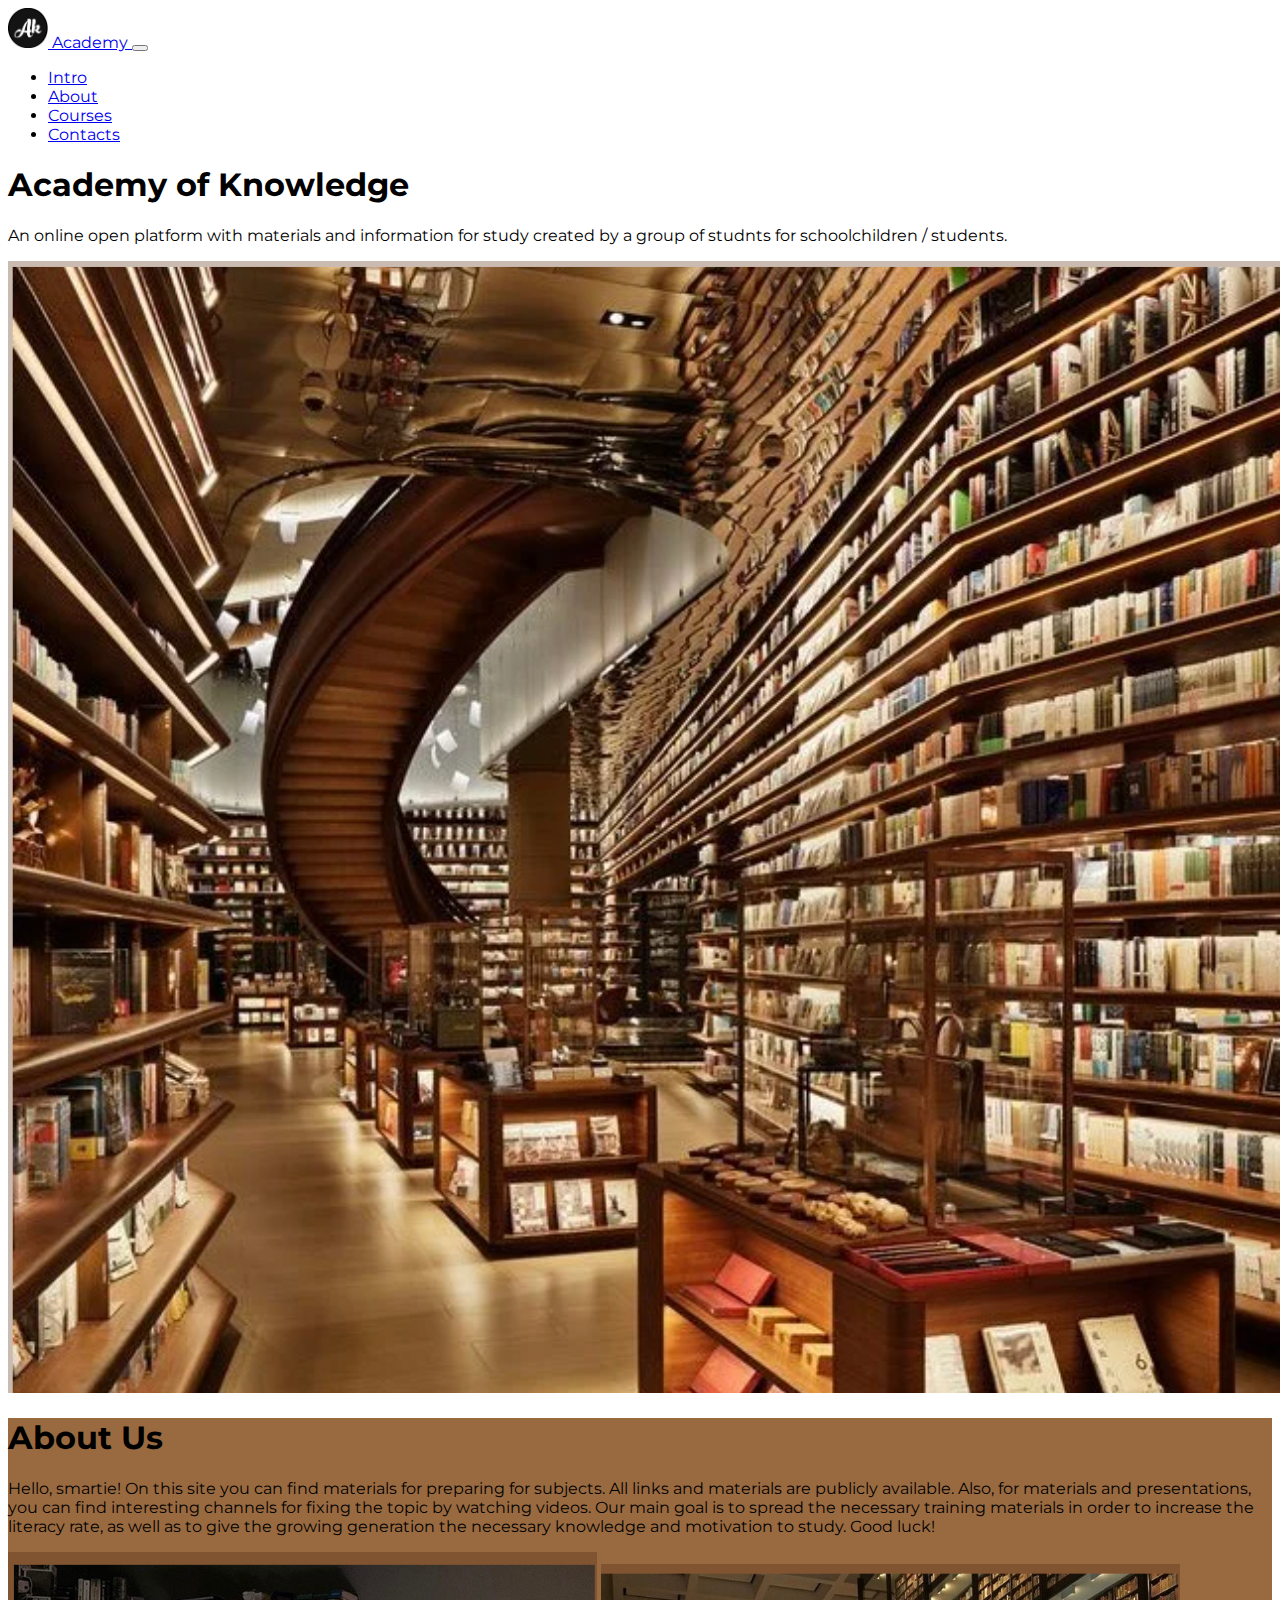
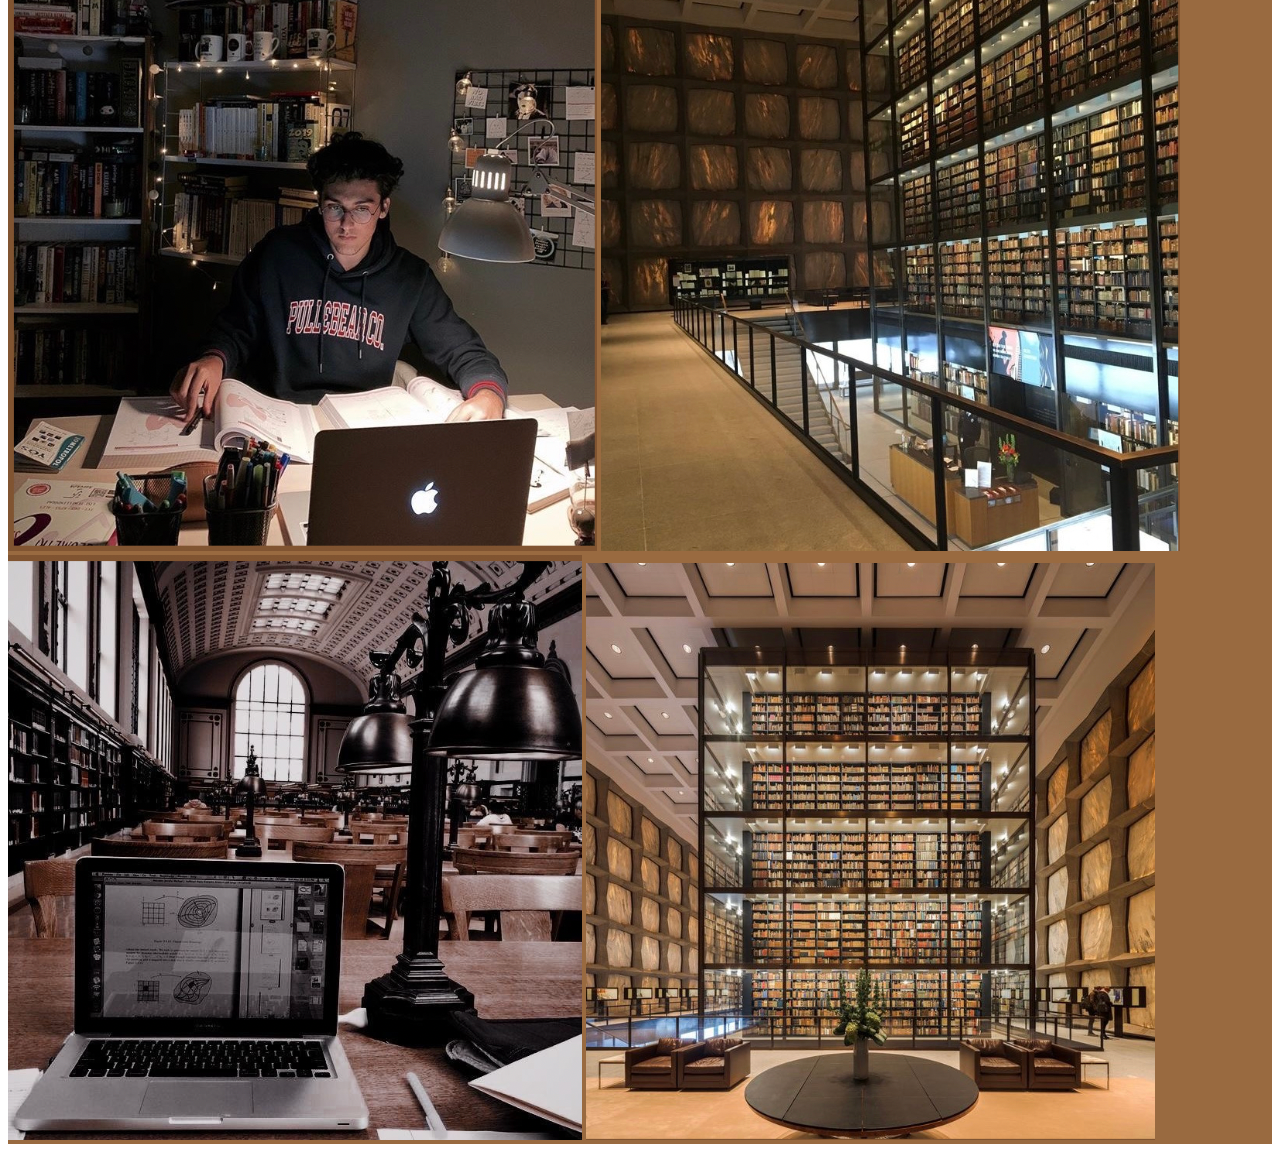
<file: index.html>
<!DOCTYPE html>
<html lang="en">
<head>
    <meta charset="UTF-8">
    <meta http-equiv="X-UA-Compatible" content="IE=edge">
    <meta name="viewport" content="width=device-width, initial-scale=1.0">
    <link rel="icon" type="image/x-icon" href="images/favicon.ico">
    <link rel="preconnect" href="https://fonts.googleapis.com"> 
    <link rel="preconnect" href="https://fonts.gstatic.com" crossorigin> 
    <link href="https://fonts.googleapis.com/css2?family=Montserrat:wght@500&display=swap" rel="stylesheet">
    <link rel="stylesheet" href="https://cdn.jsdelivr.net/npm/bootstrap@4.6.1/dist/css/bootstrap.min.css" integrity="sha384-zCbKRCUGaJDkqS1kPbPd7TveP5iyJE0EjAuZQTgFLD2ylzuqKfdKlfG/eSrtxUkn" crossorigin="anonymous">
    <link rel="stylesheet" href="css/style.css">
    <title>Academy</title>
</head>
<body>

    <div class="shadow-sm sticky-top bg-light">
    <nav class="navbar container-lg px-4 navbar-expand-sm navbar-light">
        <a class="navbar-brand font-weight-bolder" href="index.html">
            <img src="img/logo.png" width="40" height="40" alt="">
            Academy
        </a>
        <button class="navbar-toggler" type="button" data-toggle="collapse" data-target="#navbarSupportedContent" aria-controls="navbarSupportedContent" aria-expanded="false" aria-label="Toggle navigation">
            <span class="navbar-toggler-icon"></span>
        </button>
        
        <div class="collapse navbar-collapse justify-content-end" id="navbarSupportedContent">
            <ul class="navbar-nav">
                <li class="nav-item mx-3">
                    <a class="nav-link" href="#intro">Intro</a>
                </li>
                <li class="nav-item mx-3">
                    <a class="nav-link" href="#about">About</a>
                </li>
                <li class="nav-item mx-3">
                    <a class="nav-link" href="Courses.html">Courses</a>
                </li>
                <li class="nav-item mx-3">
                    <a class="nav-link" href="contacts.html">Contacts</a>
                </li>
            </ul>
        </div>
    </nav> 
    </div>
    
    <div class="container-lg">
        
        <div class="row py-2 px-3" id="intro">
            <div class="my-auto p-4 col-lg-6 col-md-6 col-sm-12">
                <h1 class="display-6 font-weight-bolder text-uppercase">
                    Academy of Knowledge
                </h1>
                <p class="py-6 lead">
                    An online open platform with materials and information 
                    for study created by a group of 
                    studnts for schoolchildren / students.
                </p>
            </div>
            <div class="p-4 my-auto col-lg-6 col-md-6 col-sm-12">
                <img class="img-fluid" src="img/img1.png" alt="img1">
            </div>
        </div>

        <div class="row py-2 px-3 text-white bg-brown" id="about">
            <div class="my-auto p-4 col-lg-6 col-md-6 col-sm-12">
                <h1 class="display-6 font-weight-bolder text-uppercase">
                    About Us
                </h1>
                <p class="py-6 lead">
                    Hello, smartie! On this site you can find materials for preparing for subjects. All links and materials are publicly available. Also, for materials and presentations, you can find interesting channels for fixing the topic by watching videos. Our main goal is to spread the necessary training materials in order to increase the literacy rate, as well as to give the growing generation the necessary knowledge and motivation to study. Good luck!
                </p>
            </div>
            <div class="d-flex flex-wrap p-4 my-auto col-lg-6 col-md-6 col-sm-12">
                <img class="img-fluid col-6 my-3" src="img/img2.png" alt="img2">
                <img class="img-fluid col-6 my-3" src="img/img3.png" alt="img3">
                <img class="img-fluid col-6 my-3" src="img/img4.png" alt="img4">
                <img class="img-fluid col-6 my-3" src="img/img5.png" alt="img5">
            </div>
        </div>

    </div>

    <script src="https://cdn.jsdelivr.net/npm/jquery@3.5.1/dist/jquery.slim.min.js" integrity="sha384-DfXdz2htPH0lsSSs5nCTpuj/zy4C+OGpamoFVy38MVBnE+IbbVYUew+OrCXaRkfj" crossorigin="anonymous"></script>
    <script src="https://cdn.jsdelivr.net/npm/bootstrap@4.6.1/dist/js/bootstrap.bundle.min.js" integrity="sha384-fQybjgWLrvvRgtW6bFlB7jaZrFsaBXjsOMm/tB9LTS58ONXgqbR9W8oWht/amnpF" crossorigin="anonymous"></script>
    <script src="https://ajax.googleapis.com/ajax/libs/jquery/3.5.1/jquery.min.js"></script>
</body>
</html>
</file>
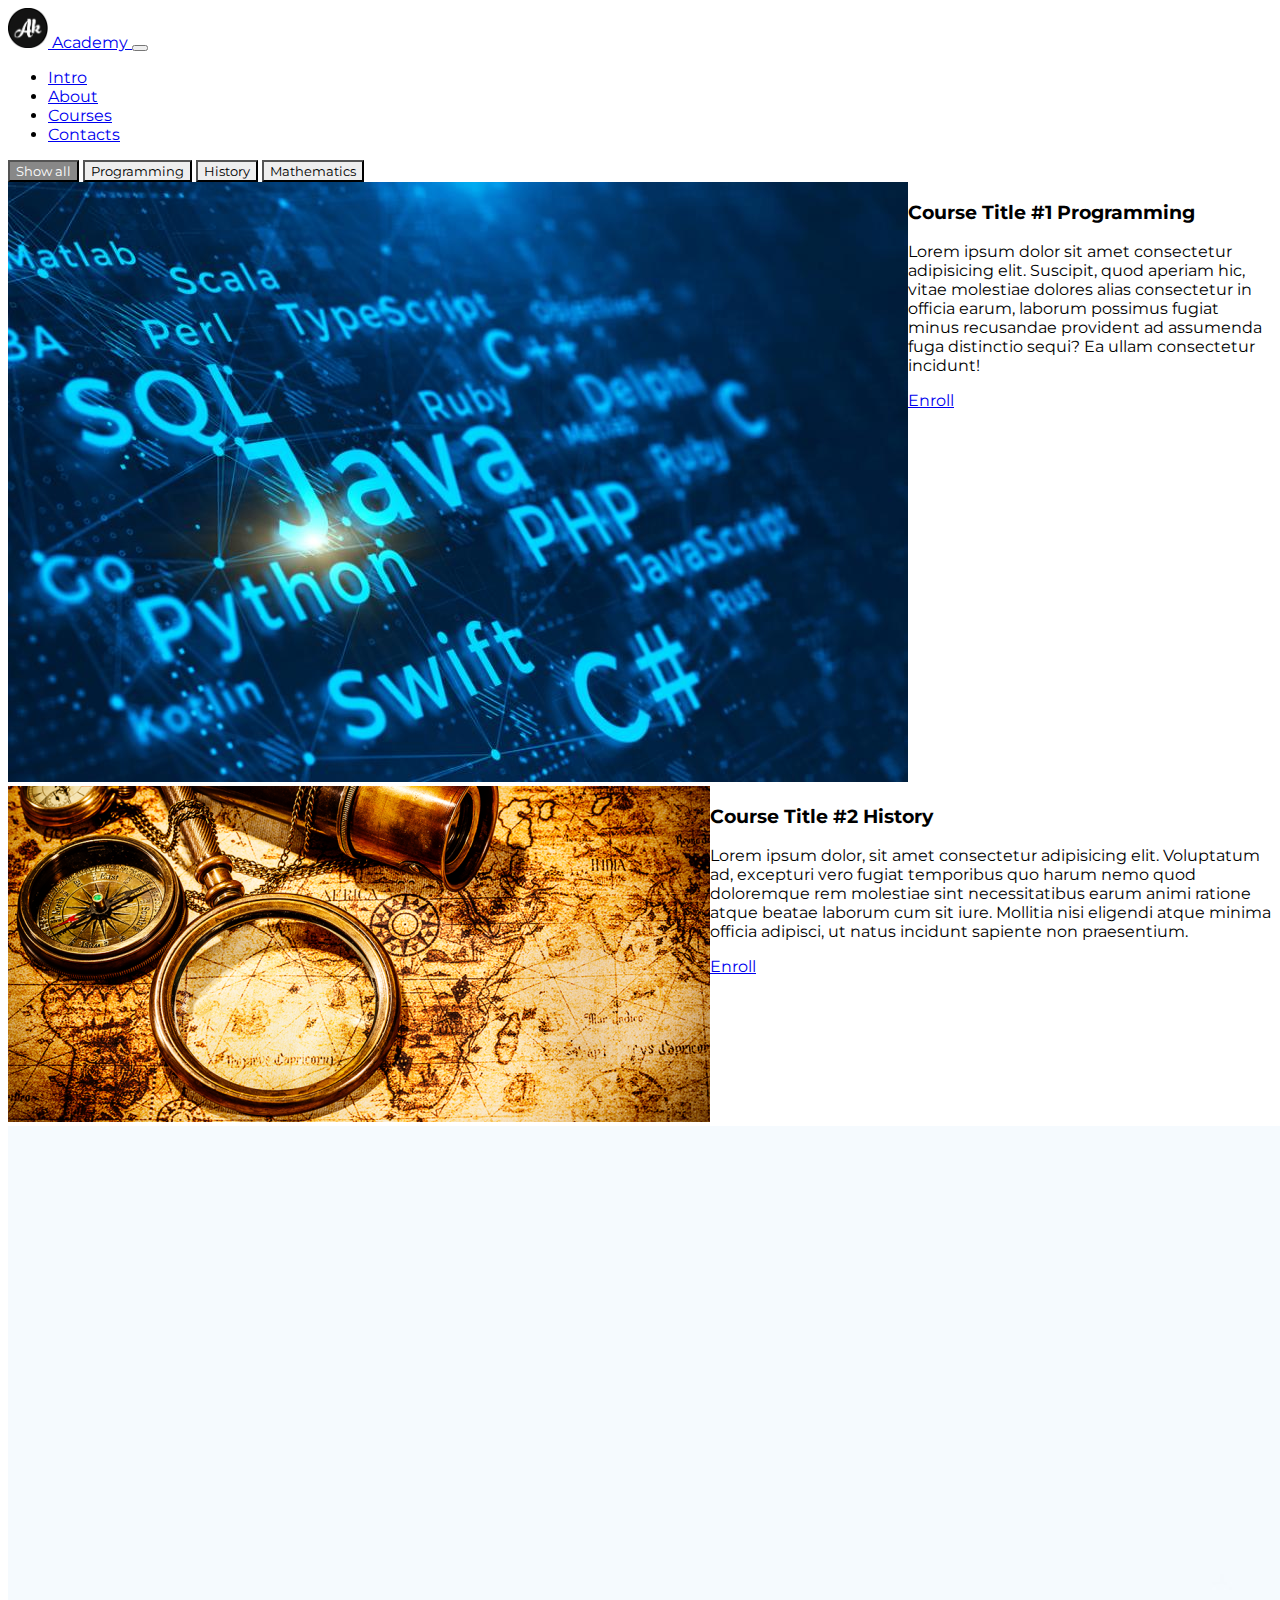
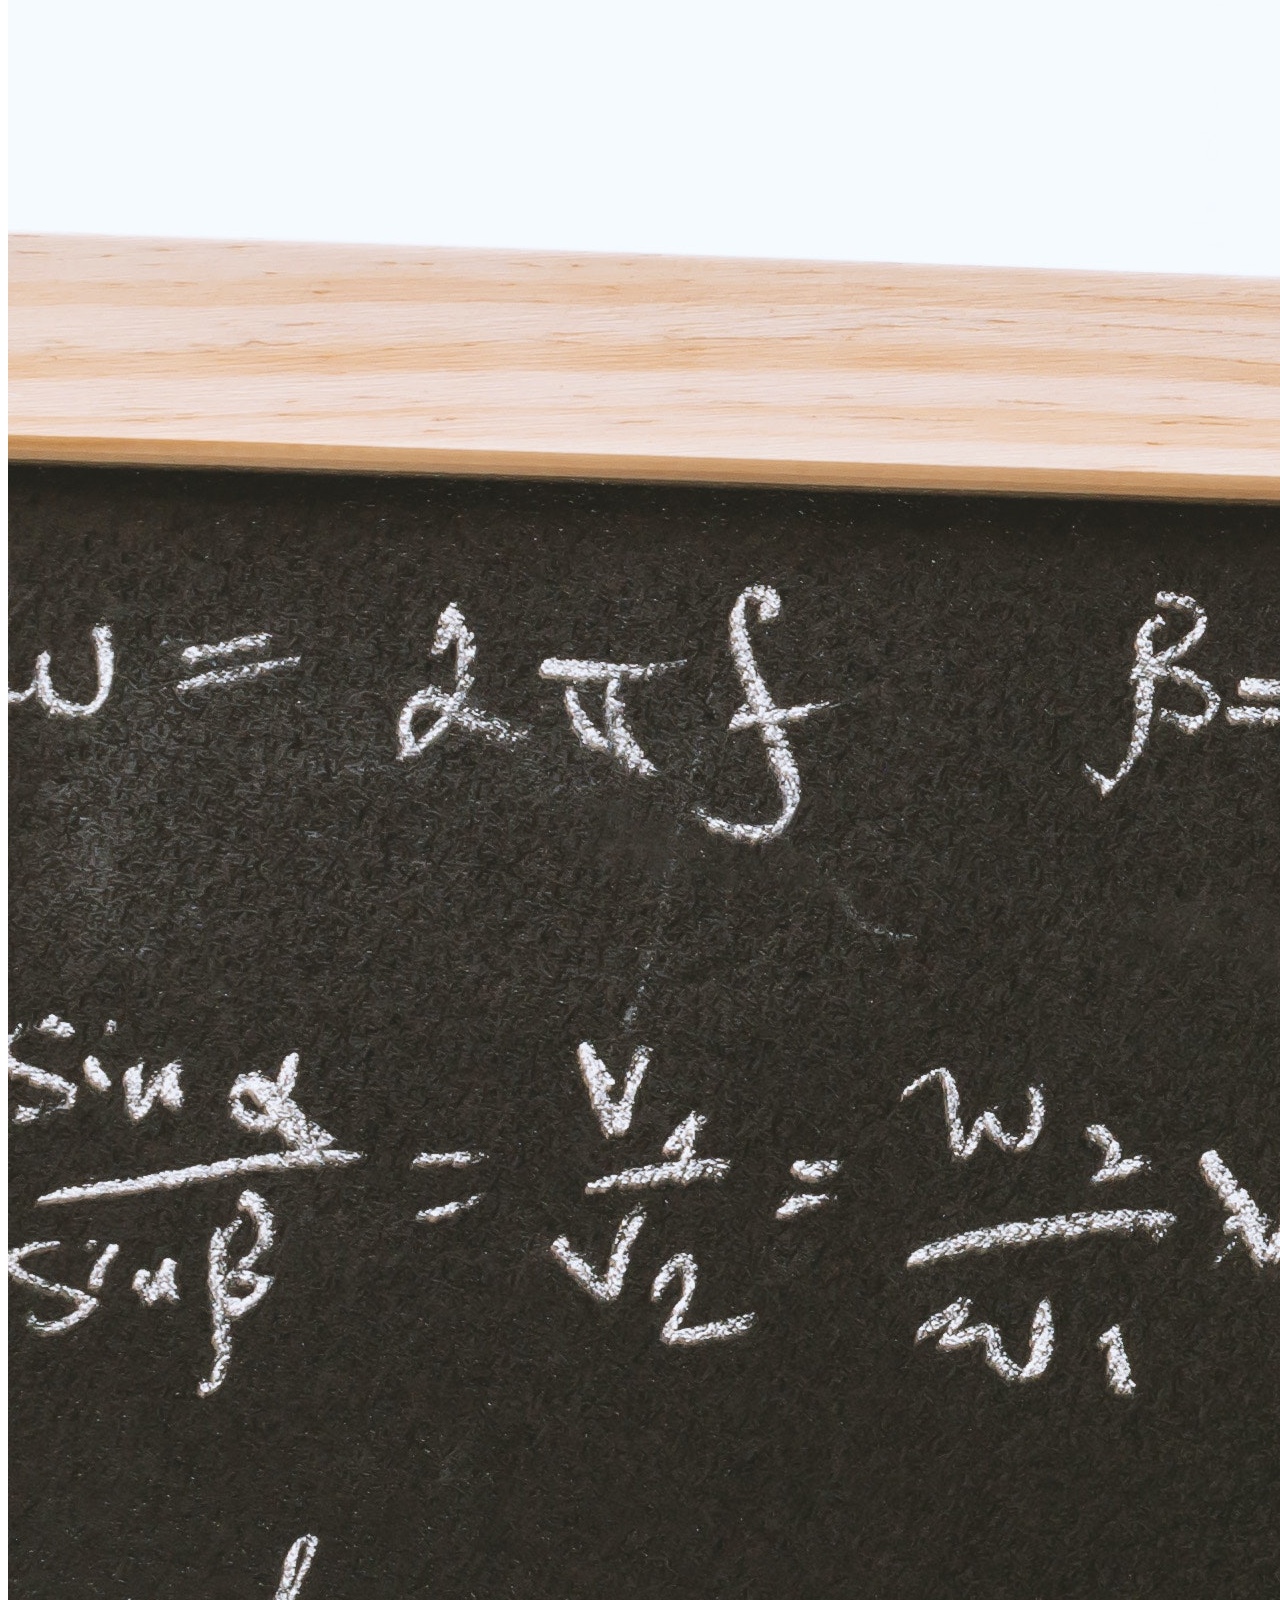
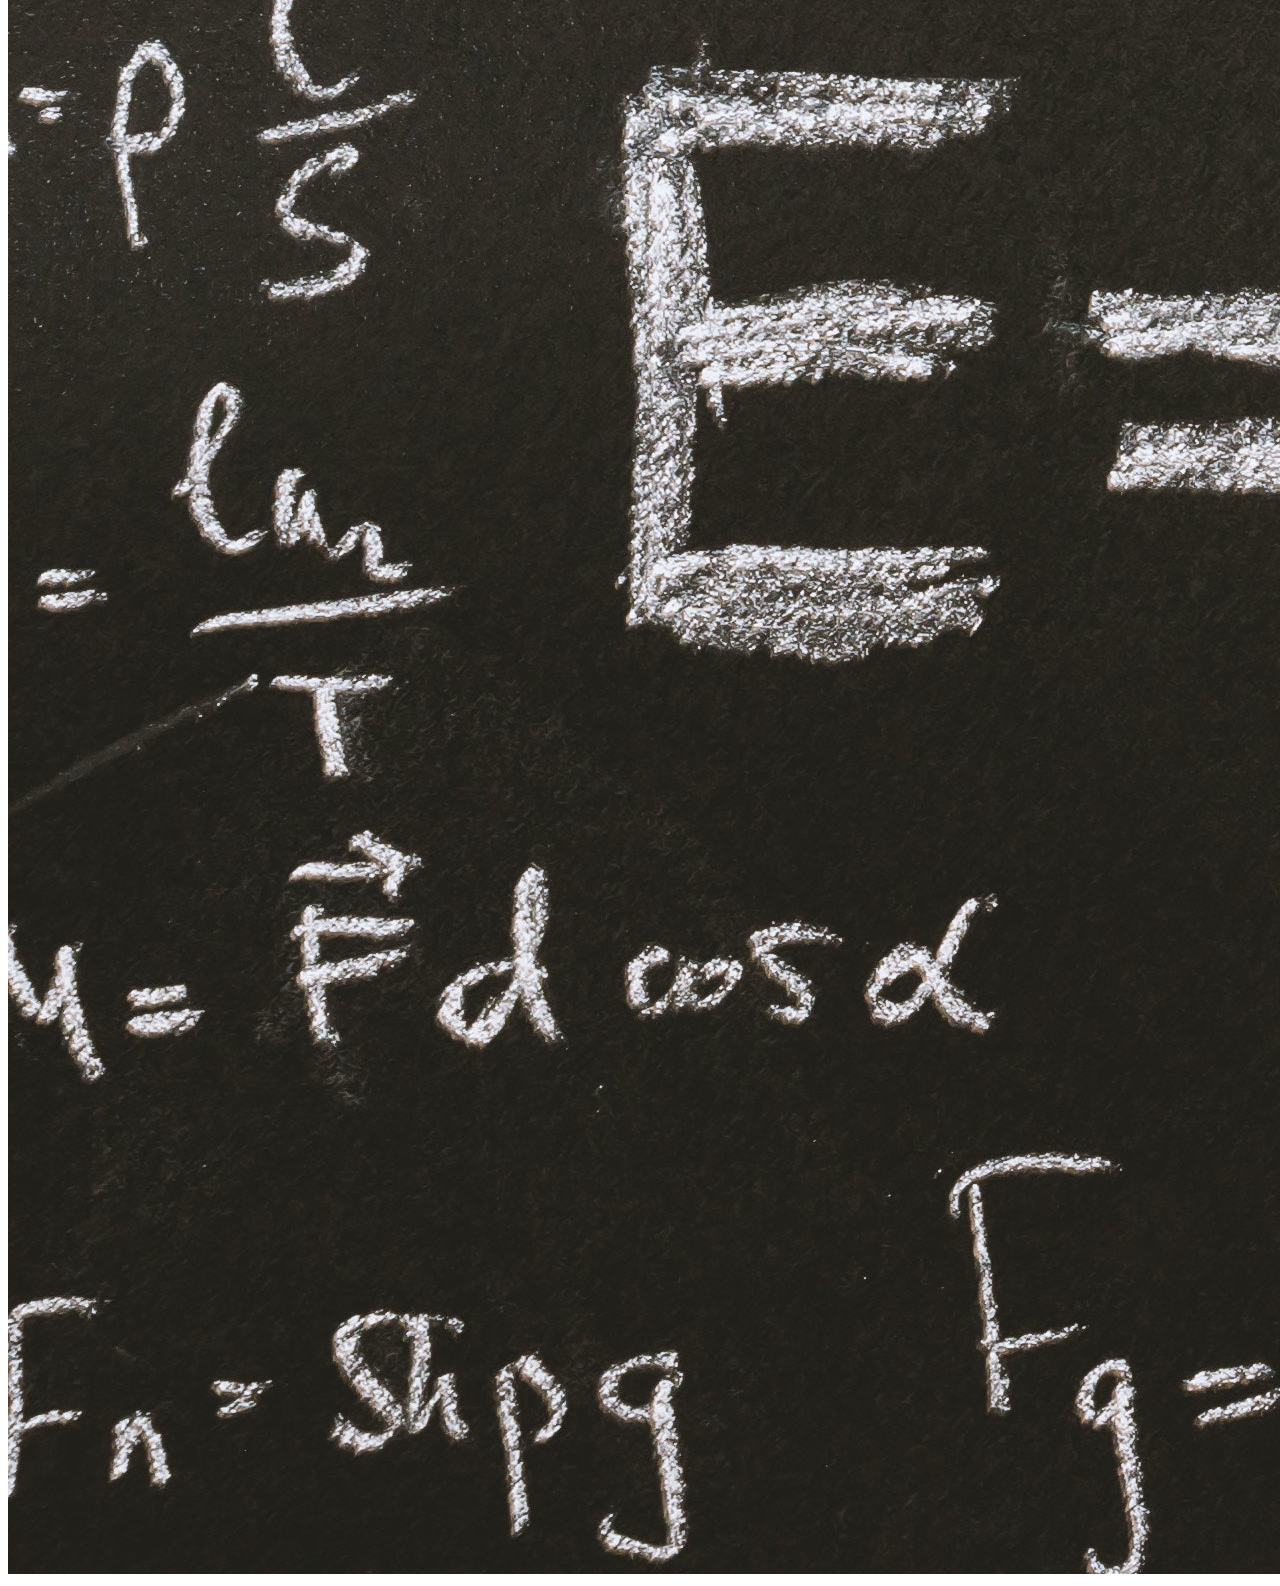
<file: courses.html>
<!DOCTYPE html>
<html lang="en">
<head>
    <meta charset="UTF-8">
    <meta http-equiv="X-UA-Compatible" content="IE=edge">
    <meta name="viewport" content="width=device-width, initial-scale=1.0">
    <link rel="icon" type="image/x-icon" href="images/favicon.ico">
    <link rel="preconnect" href="https://fonts.googleapis.com"> 
    <link rel="preconnect" href="https://fonts.gstatic.com" crossorigin> 
    <link href="https://fonts.googleapis.com/css2?family=Montserrat:wght@500&display=swap" rel="stylesheet">
    <link rel="stylesheet" href="https://cdn.jsdelivr.net/npm/bootstrap@4.6.1/dist/css/bootstrap.min.css" integrity="sha384-zCbKRCUGaJDkqS1kPbPd7TveP5iyJE0EjAuZQTgFLD2ylzuqKfdKlfG/eSrtxUkn" crossorigin="anonymous">
    <link rel="stylesheet" href="css/style.css">
    <title>Courses</title>
</head>
<body>

    <div class="shadow-sm sticky-top bg-light">
    <nav class="navbar container-lg px-4 navbar-expand-sm navbar-light">
        <a class="navbar-brand font-weight-bolder" href="index.html">
            <img src="img/logo.png" width="40" height="40" alt="">
            Academy
        </a>
        <button class="navbar-toggler" type="button" data-toggle="collapse" data-target="#navbarSupportedContent" aria-controls="navbarSupportedContent" aria-expanded="false" aria-label="Toggle navigation">
            <span class="navbar-toggler-icon"></span>
        </button>
        
        <div class="collapse navbar-collapse justify-content-end" id="navbarSupportedContent">
            <ul class="navbar-nav justify-content-end">
                <li class="nav-item mx-3">
                    <a class="nav-link" href="index.html#intro">Intro</a>
                </li>
                <li class="nav-item mx-3">
                    <a class="nav-link" href="index.html#about">About</a>
                </li>
                <li class="nav-item mx-3">
                    <a class="nav-link active" href="courses.html">Courses</a>
                </li>
                <li class="nav-item mx-3">
                    <a class="nav-link" href="contacts.html">Contacts</a>
                </li>
            </ul>
        </div>
    </nav>
    </div>
    
    <div class="container-lg">
        
        <div class="row m-3" id="myBtnContainer">
            <button type="button" class="m-1 btn active" onclick="filterSelection('all')">
                Show all
            </button>
            <button type="button" class="m-1 btn" onclick="filterSelection('programming')">
                Programming
            </button>
            <button type="button" class="m-1 btn" onclick="filterSelection('history')">
                History
            </button>
            <button type="button" class="m-1 btn" onclick="filterSelection('math')">
                Mathematics
            </button>
        </div>
        
        <div class="mx-3">

            <div class="filterDiv programming row p-1">
                <div class="p-3 col-lg-3 col-md-3 col-sm-12">
                    <img class="img-fluid" src="img/img8.jpeg" alt="img1">
                </div>
                <div class=" p-3 col-lg-9 col-md-9 col-sm-12">
                    <h3 class="display-6 font-weight-bolder">
                        Course Title #1 Programming
                    </h3>
                    <p class="py-6 fs-3">
                        Lorem ipsum dolor sit amet consectetur adipisicing elit. Suscipit, quod aperiam hic, vitae molestiae dolores alias consectetur in officia earum, laborum possimus fugiat minus recusandae provident ad assumenda fuga distinctio sequi? Ea ullam consectetur incidunt!
                    </p>
                    <a class="btn btn-success bg-green px-4 py-2" href="programming.html" role="button">
                        Enroll
                    </a>
                </div>
            </div>

            <div class="filterDiv history row p-1">
                <div class="p-3 col-lg-3 col-md-3 col-sm-12">
                    <img class="img-fluid" src="img/img7.png" alt="img1">
                </div>
                <div class=" p-3 col-lg-9 col-md-9 col-sm-12">
                    <h3 class="display-6 font-weight-bolder">
                        Course Title #2 History
                    </h3>
                    <p class="py-6 fs-3">
                        Lorem ipsum dolor, sit amet consectetur adipisicing elit. Voluptatum ad, excepturi vero fugiat temporibus quo harum nemo quod doloremque rem molestiae sint necessitatibus earum animi ratione atque beatae laborum cum sit iure. Mollitia nisi eligendi atque minima officia adipisci, ut natus incidunt sapiente non praesentium.
                    </p>
                    <a class="btn btn-success bg-green px-4 py-2" href="history.html" role="button">
                        Enroll
                    </a>
                </div>
            </div>

            <div class="filterDiv math row p-1">
                <div class="p-3 col-lg-3 col-md-3 col-sm-12">
                    <img class="img-fluid" src="img/img9.jpg" alt="img1">
                </div>
                <div class=" p-3 col-lg-9 col-md-9 col-sm-12">
                    <h3 class="display-6 font-weight-bolder">
                        Course Title #3 Math
                    </h3>
                    <p class="py-6 fs-3">
                        Lorem ipsum dolor sit amet consectetur, adipisicing elit. Ipsum dignissimos sed repudiandae pariatur! Tempora iste labore eaque excepturi aspernatur? Illo vero, corrupti explicabo exercitationem deserunt quasi mollitia cupiditate. Doloribus, perspiciatis?
                    </p>
                    <a class="btn btn-success bg-green px-4 py-2" href="math.html" role="button">
                        Enroll
                    </a>
                </div>
            </div>

        </div>

    </div>

    <script src="https://cdn.jsdelivr.net/npm/jquery@3.5.1/dist/jquery.slim.min.js" integrity="sha384-DfXdz2htPH0lsSSs5nCTpuj/zy4C+OGpamoFVy38MVBnE+IbbVYUew+OrCXaRkfj" crossorigin="anonymous"></script>
    <script src="https://cdn.jsdelivr.net/npm/bootstrap@4.6.1/dist/js/bootstrap.bundle.min.js" integrity="sha384-fQybjgWLrvvRgtW6bFlB7jaZrFsaBXjsOMm/tB9LTS58ONXgqbR9W8oWht/amnpF" crossorigin="anonymous"></script>
    <script src="https://ajax.googleapis.com/ajax/libs/jquery/3.5.1/jquery.min.js"></script>
    <script src="js/filter.js"></script>
</body>
</html>
</file>
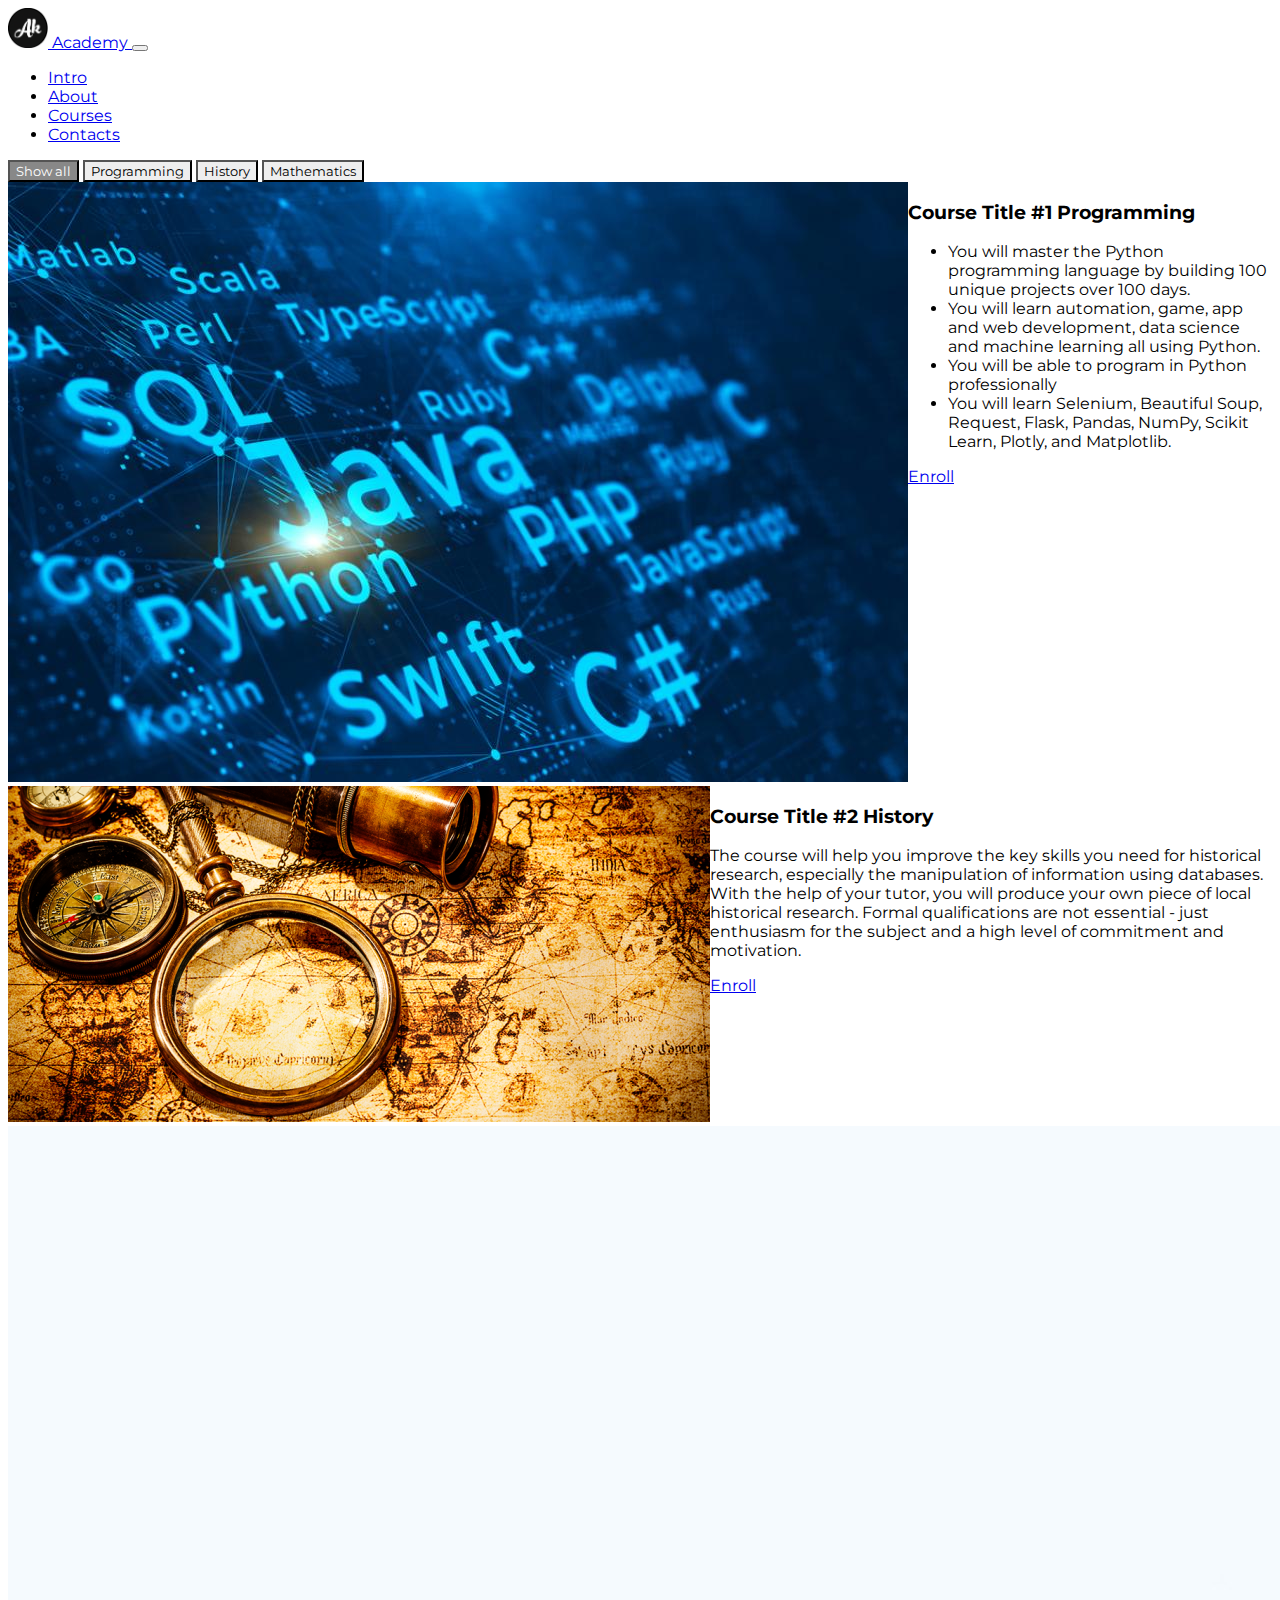
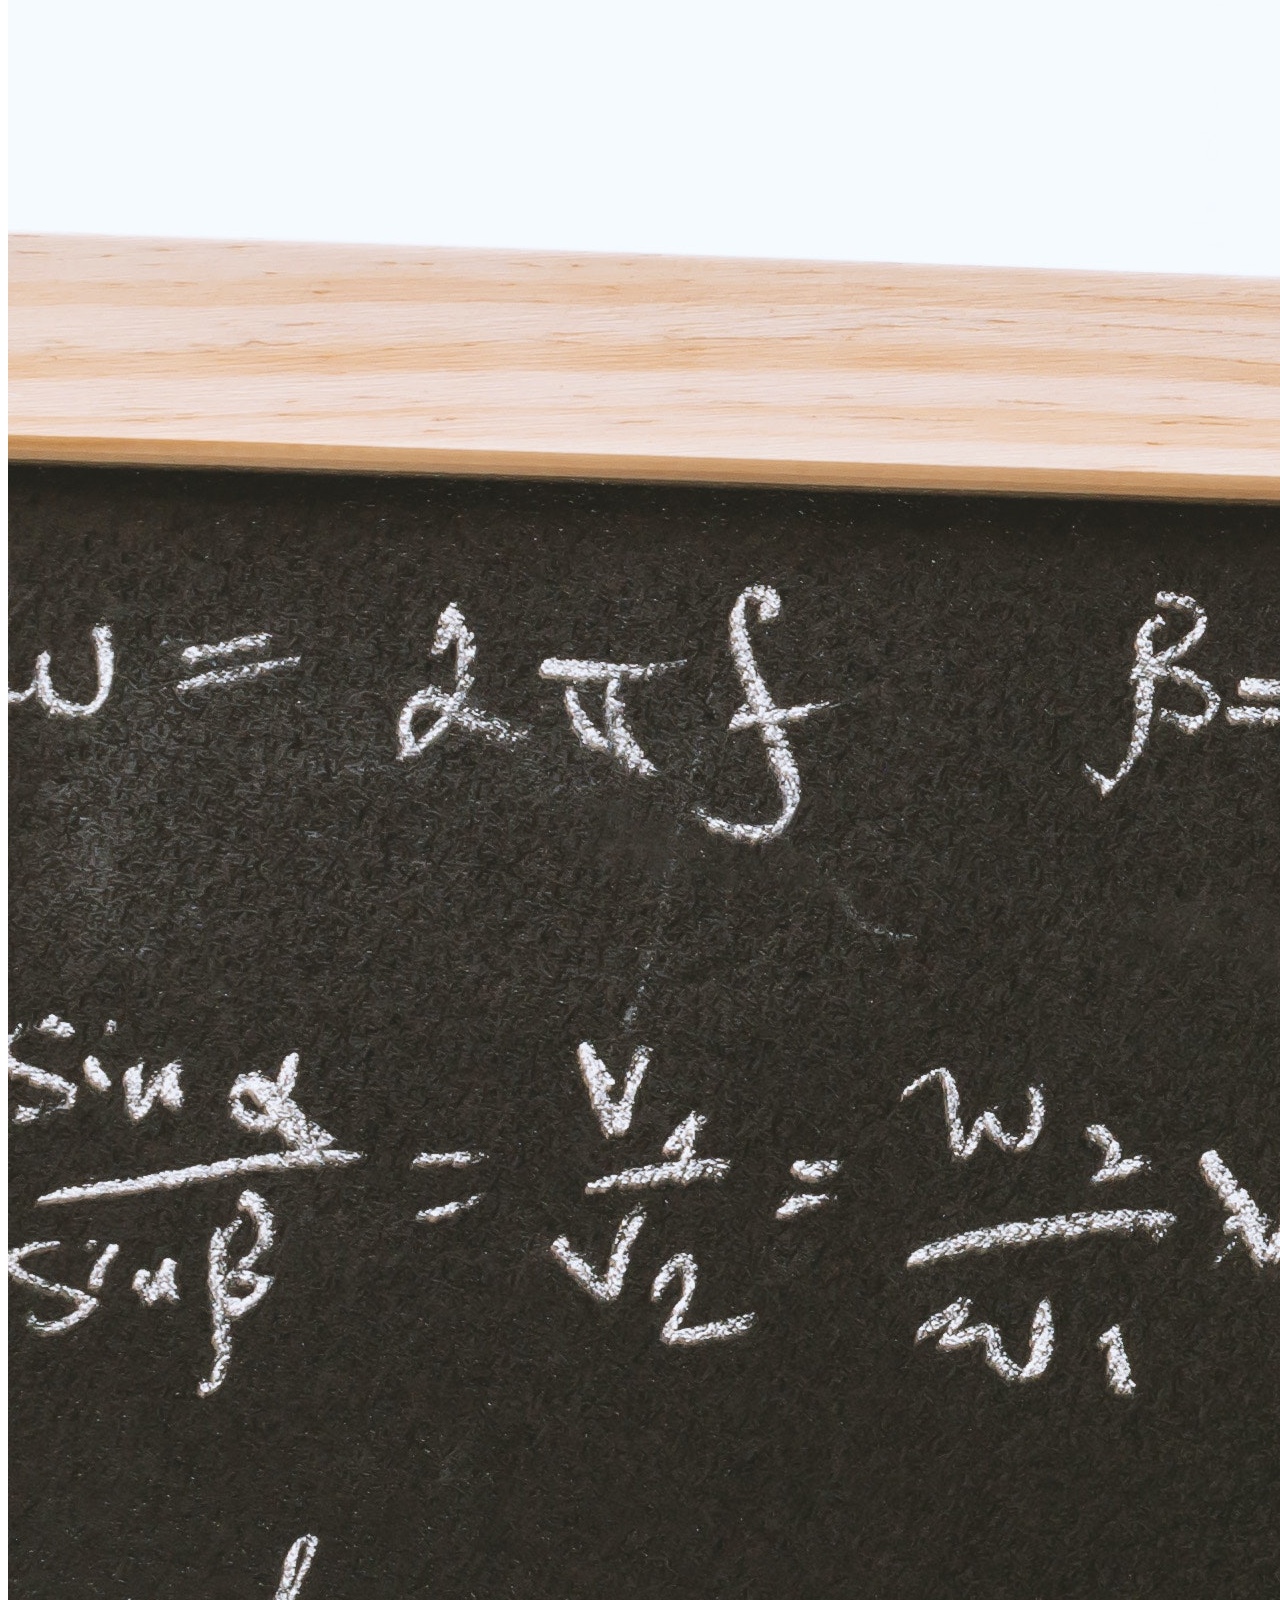
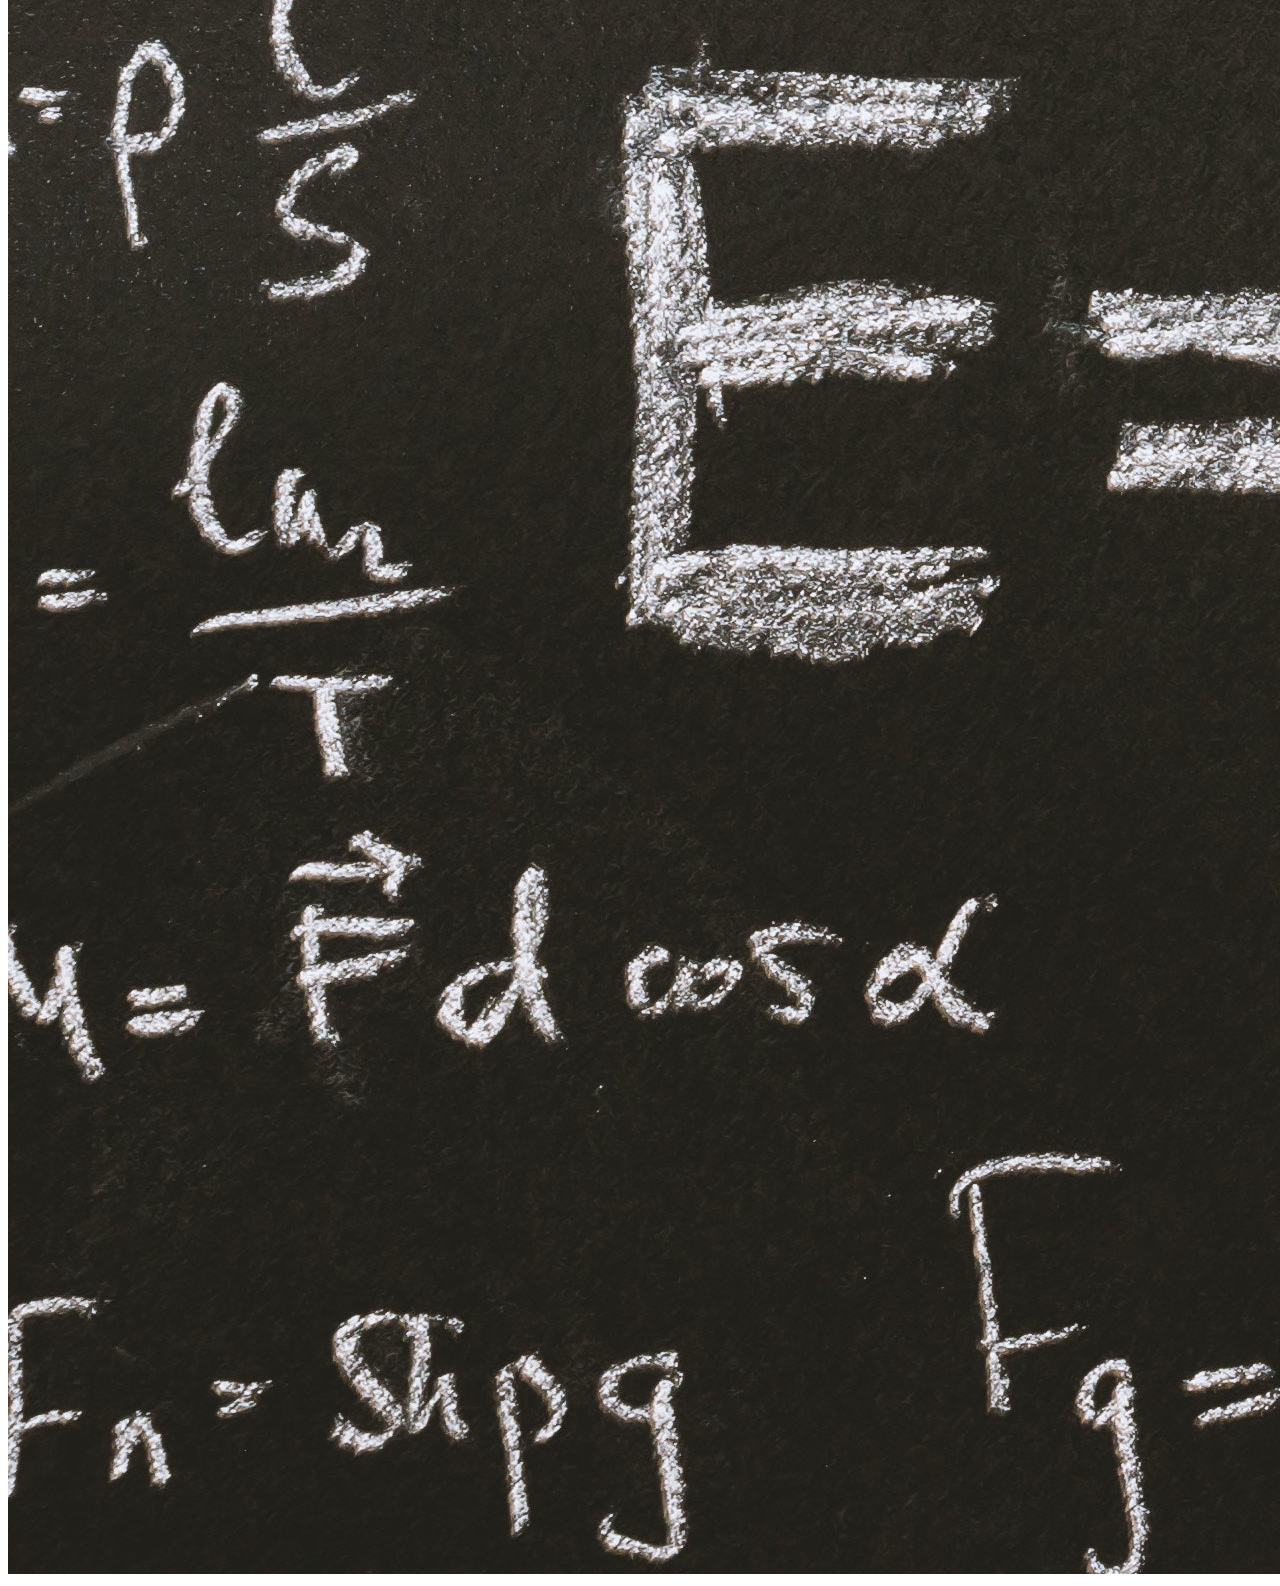
<file: Courses.html>
<!DOCTYPE html>
<html lang="en">
<head>
    <meta charset="UTF-8">
    <meta http-equiv="X-UA-Compatible" content="IE=edge">
    <meta name="viewport" content="width=device-width, initial-scale=1.0">
    <link rel="icon" type="image/x-icon" href="images/favicon.ico">
    <link rel="preconnect" href="https://fonts.googleapis.com"> 
    <link rel="preconnect" href="https://fonts.gstatic.com" crossorigin> 
    <link href="https://fonts.googleapis.com/css2?family=Montserrat:wght@500&display=swap" rel="stylesheet">
    <link rel="stylesheet" href="https://cdn.jsdelivr.net/npm/bootstrap@4.6.1/dist/css/bootstrap.min.css" integrity="sha384-zCbKRCUGaJDkqS1kPbPd7TveP5iyJE0EjAuZQTgFLD2ylzuqKfdKlfG/eSrtxUkn" crossorigin="anonymous">
    <link rel="stylesheet" href="css/style.css">
    <title>Courses</title>
</head>
<body>

    <div class="shadow-sm sticky-top bg-light">
    <nav class="navbar container-lg px-4 navbar-expand-sm navbar-light">
        <a class="navbar-brand font-weight-bolder" href="index.html">
            <img src="img/logo.png" width="40" height="40" alt="">
            Academy
        </a>
        <button class="navbar-toggler" type="button" data-toggle="collapse" data-target="#navbarSupportedContent" aria-controls="navbarSupportedContent" aria-expanded="false" aria-label="Toggle navigation">
            <span class="navbar-toggler-icon"></span>
        </button>
        
        <div class="collapse navbar-collapse justify-content-end" id="navbarSupportedContent">
            <ul class="navbar-nav justify-content-end">
                <li class="nav-item mx-3">
                    <a class="nav-link" href="index.html#intro">Intro</a>
                </li>
                <li class="nav-item mx-3">
                    <a class="nav-link" href="index.html#about">About</a>
                </li>
                <li class="nav-item mx-3">
                    <a class="nav-link active" href="courses.html">Courses</a>
                </li>
                <li class="nav-item mx-3">
                    <a class="nav-link" href="contacts.html">Contacts</a>
                </li>
            </ul>
        </div>
    </nav>
    </div>
    
    <div class="container-lg">
        
        <div class="row m-3" id="myBtnContainer">
            <button type="button" class="m-1 btn active" onclick="filterSelection('all')">
                Show all
            </button>
            <button type="button" class="m-1 btn" onclick="filterSelection('programming')">
                Programming
            </button>
            <button type="button" class="m-1 btn" onclick="filterSelection('history')">
                History
            </button>
            <button type="button" class="m-1 btn" onclick="filterSelection('math')">
                Mathematics
            </button>
        </div>
        
        <div class="mx-3">

            <div class="filterDiv programming row p-1">
                <div class="p-3 col-lg-3 col-md-3 col-sm-12">
                    <img class="img-fluid" src="img/img8.jpeg" alt="img1">
                </div>
                <div class=" p-3 col-lg-9 col-md-9 col-sm-12">
                    <h3 class="display-6 font-weight-bolder">
                        Course Title #1 Programming
                    </h3>
                    <p class="py-6 fs-3">
                        <ul>
                        <li>You will master the Python programming language by building 100 unique projects over 100 days.</li>
                        <li>You will learn automation, game, app and web development, data science and machine learning all using Python.</li>
                        <li>You will be able to program in Python professionally</li>
                        <li>You will learn Selenium, Beautiful Soup, Request, Flask, Pandas, NumPy, Scikit Learn, Plotly, and Matplotlib.</li>
                        </ul>                
                    </p>
                    
                    <a class="btn btn-success bg-green px-4 py-2" href="programming.html" role="button">
                        Enroll
                    </a>
                </div>
            </div>

            <div class="filterDiv history row p-1">
                <div class="p-3 col-lg-3 col-md-3 col-sm-12">
                    <img class="img-fluid" src="img/img7.png" alt="img1">
                </div>
                <div class=" p-3 col-lg-9 col-md-9 col-sm-12">
                    <h3 class="display-6 font-weight-bolder">
                        Course Title #2 History
                    </h3>
                    <p class="py-6 fs-3">
                        The course will help you improve the key skills you need for historical research, especially the manipulation of information using databases. With the help of your tutor, you will produce your own piece of local historical research.  Formal qualifications are not essential - 
                        just enthusiasm for the subject and a high level of commitment and motivation.                    </p>
                    <a class="btn btn-success bg-green px-4 py-2" href="history.html" role="button">
                        Enroll
                    </a>
                </div>
            </div>

            <div class="filterDiv math row p-1">
                <div class="p-3 col-lg-3 col-md-3 col-sm-12">
                    <img class="img-fluid" src="img/img9.jpg" alt="img1">
                </div>
                <div class=" p-3 col-lg-9 col-md-9 col-sm-12">
                    <h3 class="display-6 font-weight-bolder">
                        Course Title #3 Math
                    </h3>
                    <p class="py-6 fs-3">
                        Learn math by taking free online math courses from MIT, ASU, and other leading math and science institutions. Get introductions to algebra, geometry, trigonometry, precalculus, and calculus or get help with current 
                        math coursework and AP exam preparation. Select a course to learn more.                    </p>
                    <a class="btn btn-success bg-green px-4 py-2" href="math.html" role="button">
                        Enroll
                    </a>
                </div>
            </div>

        </div>

    </div>

    <script src="https://cdn.jsdelivr.net/npm/jquery@3.5.1/dist/jquery.slim.min.js" integrity="sha384-DfXdz2htPH0lsSSs5nCTpuj/zy4C+OGpamoFVy38MVBnE+IbbVYUew+OrCXaRkfj" crossorigin="anonymous"></script>
    <script src="https://cdn.jsdelivr.net/npm/bootstrap@4.6.1/dist/js/bootstrap.bundle.min.js" integrity="sha384-fQybjgWLrvvRgtW6bFlB7jaZrFsaBXjsOMm/tB9LTS58ONXgqbR9W8oWht/amnpF" crossorigin="anonymous"></script>
    <script src="https://ajax.googleapis.com/ajax/libs/jquery/3.5.1/jquery.min.js"></script>
    <script src="js/filter.js"></script>
</body>
</html>
</file>
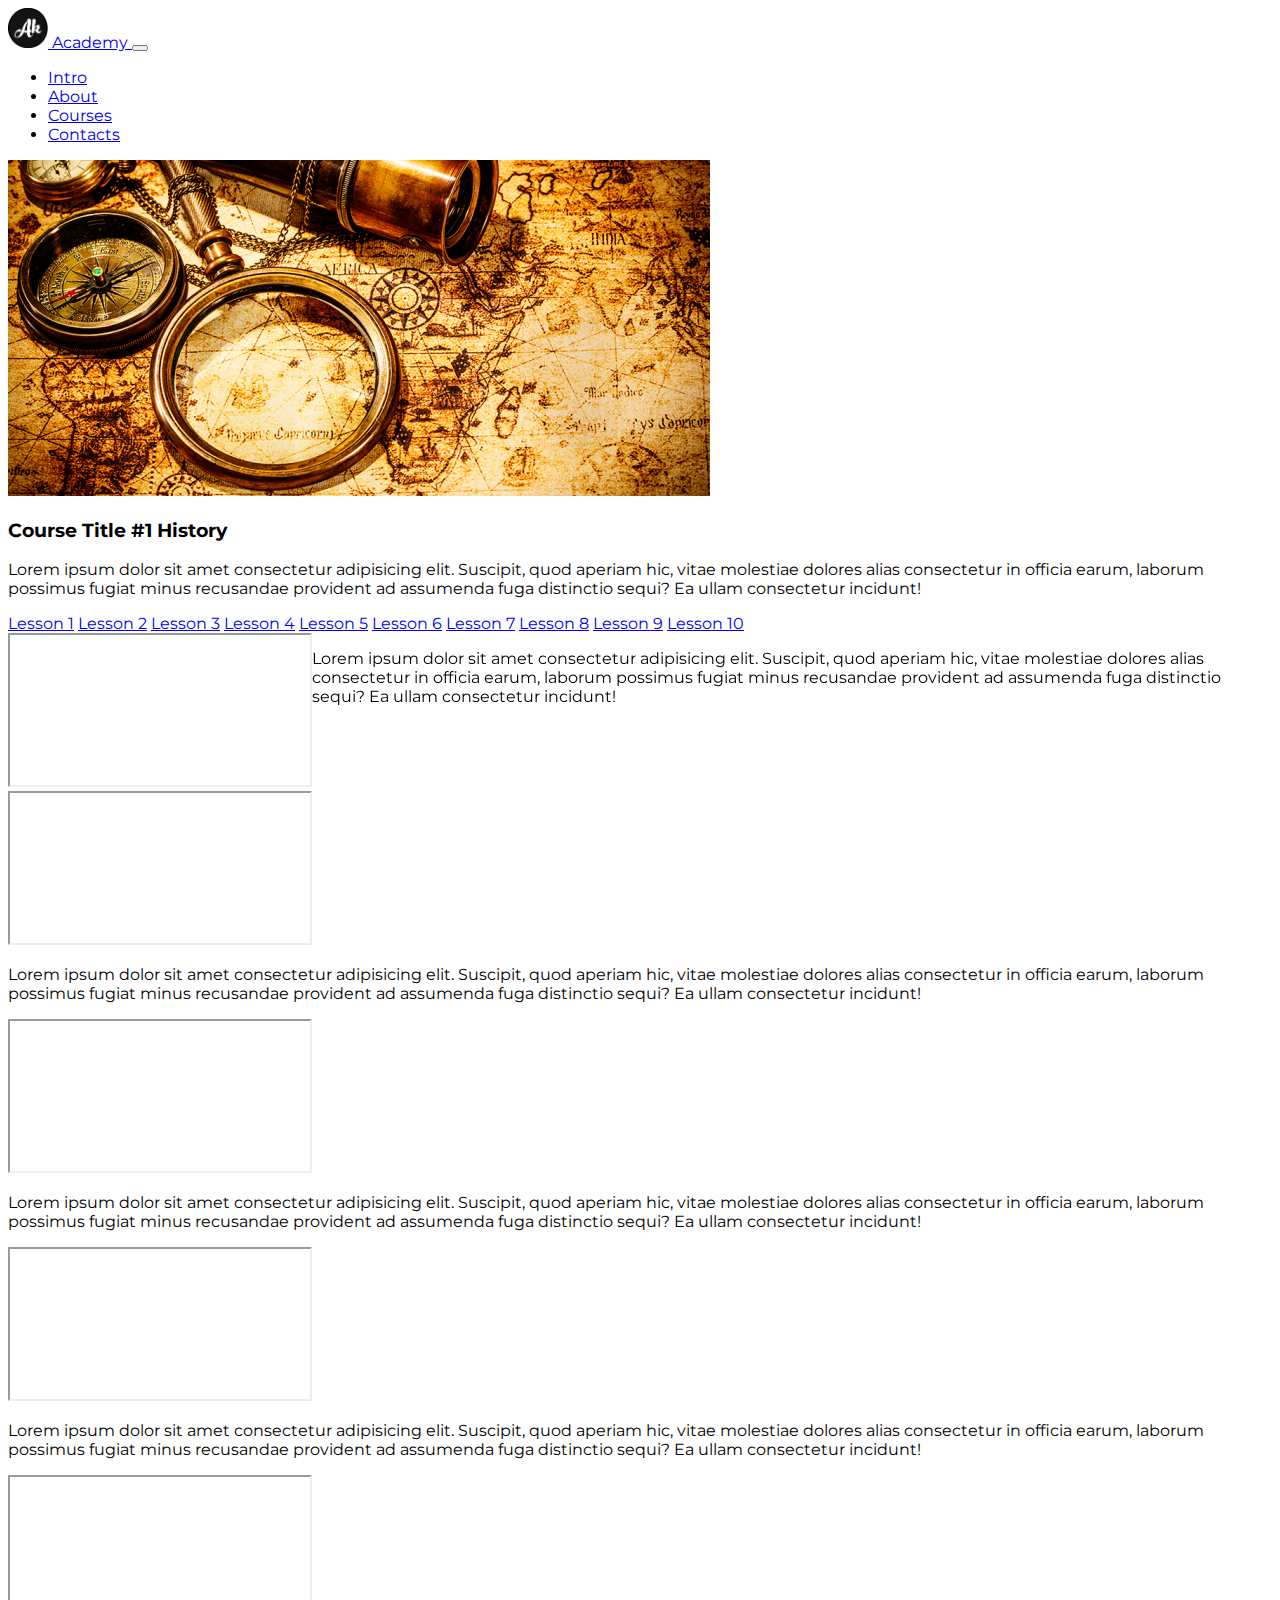
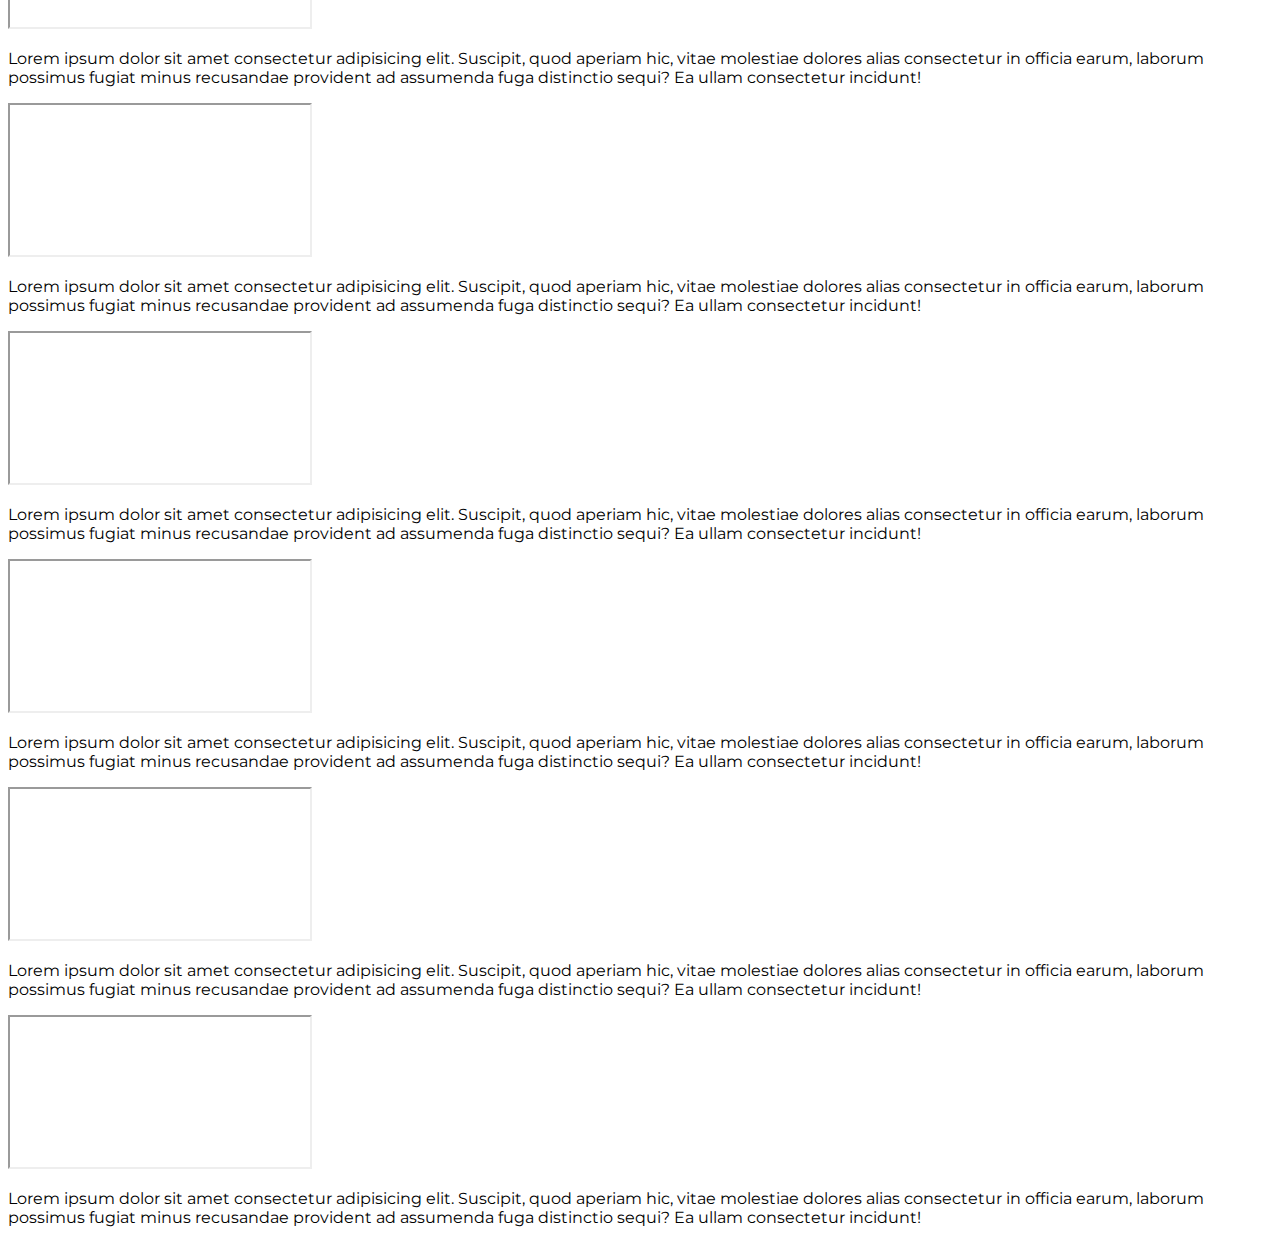
<file: history.html>
<!DOCTYPE html>
<html lang="en">
<head>
    <meta charset="UTF-8">
    <meta http-equiv="X-UA-Compatible" content="IE=edge">
    <meta name="viewport" content="width=device-width, initial-scale=1.0">
    <link rel="icon" type="image/x-icon" href="images/favicon.ico">
    <link rel="preconnect" href="https://fonts.googleapis.com"> 
    <link rel="preconnect" href="https://fonts.gstatic.com" crossorigin> 
    <link href="https://fonts.googleapis.com/css2?family=Montserrat:wght@500&display=swap" rel="stylesheet">
    <link rel="stylesheet" href="https://cdn.jsdelivr.net/npm/bootstrap@4.6.1/dist/css/bootstrap.min.css" integrity="sha384-zCbKRCUGaJDkqS1kPbPd7TveP5iyJE0EjAuZQTgFLD2ylzuqKfdKlfG/eSrtxUkn" crossorigin="anonymous">
    <link rel="stylesheet" href="css/style.css">
    <title>Courses</title>
</head>
<body>

    <div class="shadow-sm sticky-top bg-light">
    <nav class="navbar container-lg px-4 navbar-expand-sm navbar-light">
        <a class="navbar-brand font-weight-bolder" href="index.html">
            <img src="img/logo.png" width="40" height="40" alt="">
            Academy
        </a>
        <button class="navbar-toggler" type="button" data-toggle="collapse" data-target="#navbarSupportedContent" aria-controls="navbarSupportedContent" aria-expanded="false" aria-label="Toggle navigation">
            <span class="navbar-toggler-icon"></span>
        </button>
        
        <div class="collapse navbar-collapse justify-content-end" id="navbarSupportedContent">
            <ul class="navbar-nav justify-content-end">
                <li class="nav-item mx-3">
                    <a class="nav-link" href="index.html#intro">Intro</a>
                </li>
                <li class="nav-item mx-3">
                    <a class="nav-link" href="index.html#about">About</a>
                </li>
                <li class="nav-item mx-3">
                    <a class="nav-link active" href="courses.html">Courses</a>
                </li>
                <li class="nav-item mx-3">
                    <a class="nav-link" href="contacts.html">Contacts</a>
                </li>
            </ul>
        </div>
    </nav>
    </div>

    <div class="container-lg">
        <div class="row my-1">
            <div class="p-12 col-12">
                <img class="img-fluid col-12" src="img/img7.png" alt="img1">
            </div>
            <div class=" p-3 col-lg-12 col-md-12 col-sm-12">
                <h3 class="display-6 font-weight-bolder">
                    Course Title #1 History
                </h3>
                <p class="py-6 fs-3">
                    Lorem ipsum dolor sit amet consectetur adipisicing elit. Suscipit, quod aperiam hic, vitae molestiae dolores alias consectetur in officia earum, laborum possimus fugiat minus recusandae provident ad assumenda fuga distinctio sequi? Ea ullam consectetur incidunt!
                </p>
            </div>
        </div>
        <div class="row">
            <div class="col-3">
              <div class="nav flex-column nav-pills" id="v-pills-tab" role="tablist" aria-orientation="vertical">
                <a class="nav-link active" id="v-pills-lesson1-tab" data-toggle="pill" href="#v-pills-lesson1" role="tab" aria-controls="v-pills-lesson1" aria-selected="true">Lesson 1</a>
                <a class="nav-link" id="v-pills-lesson2-tab" data-toggle="pill" href="#v-pills-lesson2" role="tab" aria-controls="v-pills-lesson2" aria-selected="false">Lesson 2</a>
                <a class="nav-link" id="v-pills-lesson3-tab" data-toggle="pill" href="#v-pills-lesson3" role="tab" aria-controls="v-pills-lesson3" aria-selected="false">Lesson 3</a>
                <a class="nav-link" id="v-pills-lesson4-tab" data-toggle="pill" href="#v-pills-lesson4" role="tab" aria-controls="v-pills-lesson4" aria-selected="false">Lesson 4</a>
                <a class="nav-link" id="v-pills-lesson5-tab" data-toggle="pill" href="#v-pills-lesson5" role="tab" aria-controls="v-pills-lesson5" aria-selected="false">Lesson 5</a>
                <a class="nav-link" id="v-pills-lesson6-tab" data-toggle="pill" href="#v-pills-lesson6" role="tab" aria-controls="v-pills-lesson6" aria-selected="false">Lesson 6</a>
                <a class="nav-link" id="v-pills-lesson7-tab" data-toggle="pill" href="#v-pills-lesson7" role="tab" aria-controls="v-pills-lesson7" aria-selected="false">Lesson 7</a>
                <a class="nav-link" id="v-pills-lesson8-tab" data-toggle="pill" href="#v-pills-lesson8" role="tab" aria-controls="v-pills-lesson8" aria-selected="false">Lesson 8</a>
                <a class="nav-link" id="v-pills-lesson9-tab" data-toggle="pill" href="#v-pills-lesson9" role="tab" aria-controls="v-pills-lesson9" aria-selected="false">Lesson 9</a>
                <a class="nav-link" id="v-pills-lesson10-tab" data-toggle="pill" href="#v-pills-lesson10" role="tab" aria-controls="v-pills-lesson10" aria-selected="false">Lesson 10</a>

              </div>
            </div>
            <div class="col-9">
              <div class="tab-content" id="v-pills-tabContent">
                <div class="tab-pane fade show active" id="v-pills-lesson1" role="tabpanel" aria-labelledby="v-pills-lesson1-tab">
                    <div class="embed-responsive embed-responsive-16by9">
                        <iframe class="embed-responsive-item" src="https://www.youtube.com/embed/zpOULjyy-n8?rel=0" allowfullscreen></iframe>
                    </div>
                    <p class="my-6 fs-3">
                        Lorem ipsum dolor sit amet consectetur adipisicing elit. Suscipit, quod aperiam hic, vitae molestiae dolores alias consectetur in officia earum, laborum possimus fugiat minus recusandae provident ad assumenda fuga distinctio sequi? Ea ullam consectetur incidunt!
                    </p>
                </div>
                <div class="tab-pane fade" id="v-pills-lesson2" role="tabpanel" aria-labelledby="v-pills-lesson2-tab">
                    <div class="embed-responsive embed-responsive-16by9">
                        <iframe class="embed-responsive-item" src="https://www.youtube.com/embed/zpOULjyy-n8?rel=0" allowfullscreen></iframe>
                    </div>
                    <p class="my-6 fs-3">
                        Lorem ipsum dolor sit amet consectetur adipisicing elit. Suscipit, quod aperiam hic, vitae molestiae dolores alias consectetur in officia earum, laborum possimus fugiat minus recusandae provident ad assumenda fuga distinctio sequi? Ea ullam consectetur incidunt!
                    </p>
                </div>
                <div class="tab-pane fade" id="v-pills-lesson3" role="tabpanel" aria-labelledby="v-pills-lesson3-tab">
                    <div class="embed-responsive embed-responsive-16by9">
                        <iframe class="embed-responsive-item" src="https://www.youtube.com/embed/zpOULjyy-n8?rel=0" allowfullscreen></iframe>
                    </div>
                    <p class="my-6 fs-3">
                        Lorem ipsum dolor sit amet consectetur adipisicing elit. Suscipit, quod aperiam hic, vitae molestiae dolores alias consectetur in officia earum, laborum possimus fugiat minus recusandae provident ad assumenda fuga distinctio sequi? Ea ullam consectetur incidunt!
                    </p>
                </div>
                <div class="tab-pane fade" id="v-pills-lesson4" role="tabpanel" aria-labelledby="v-pills-lesson4-tab">
                    <div class="embed-responsive embed-responsive-16by9">
                        <iframe class="embed-responsive-item" src="https://www.youtube.com/embed/zpOULjyy-n8?rel=0" allowfullscreen></iframe>
                    </div>
                    <p class="my-6 fs-3">
                        Lorem ipsum dolor sit amet consectetur adipisicing elit. Suscipit, quod aperiam hic, vitae molestiae dolores alias consectetur in officia earum, laborum possimus fugiat minus recusandae provident ad assumenda fuga distinctio sequi? Ea ullam consectetur incidunt!
                    </p>
                </div>
                <div class="tab-pane fade" id="v-pills-lesson5" role="tabpanel" aria-labelledby="v-pills-lesson5-tab">
                    <div class="embed-responsive embed-responsive-16by9">
                        <iframe class="embed-responsive-item" src="https://www.youtube.com/embed/zpOULjyy-n8?rel=0" allowfullscreen></iframe>
                    </div>
                    <p class="my-6 fs-3">
                        Lorem ipsum dolor sit amet consectetur adipisicing elit. Suscipit, quod aperiam hic, vitae molestiae dolores alias consectetur in officia earum, laborum possimus fugiat minus recusandae provident ad assumenda fuga distinctio sequi? Ea ullam consectetur incidunt!
                    </p>
                </div>
                <div class="tab-pane fade" id="v-pills-lesson6" role="tabpanel" aria-labelledby="v-pills-lesson6-tab">
                    <div class="embed-responsive embed-responsive-16by9">
                        <iframe class="embed-responsive-item" src="https://www.youtube.com/embed/zpOULjyy-n8?rel=0" allowfullscreen></iframe>
                    </div>
                    <p class="my-6 fs-3">
                        Lorem ipsum dolor sit amet consectetur adipisicing elit. Suscipit, quod aperiam hic, vitae molestiae dolores alias consectetur in officia earum, laborum possimus fugiat minus recusandae provident ad assumenda fuga distinctio sequi? Ea ullam consectetur incidunt!
                    </p>
                </div>
                <div class="tab-pane fade" id="v-pills-lesson7" role="tabpanel" aria-labelledby="v-pills-lesson7-tab">
                    <div class="embed-responsive embed-responsive-16by9">
                        <iframe class="embed-responsive-item" src="https://www.youtube.com/embed/zpOULjyy-n8?rel=0" allowfullscreen></iframe>
                    </div>
                    <p class="my-6 fs-3">
                        Lorem ipsum dolor sit amet consectetur adipisicing elit. Suscipit, quod aperiam hic, vitae molestiae dolores alias consectetur in officia earum, laborum possimus fugiat minus recusandae provident ad assumenda fuga distinctio sequi? Ea ullam consectetur incidunt!
                    </p>
                </div>
                <div class="tab-pane fade" id="v-pills-lesson8" role="tabpanel" aria-labelledby="v-pills-lesson8-tab">
                    <div class="embed-responsive embed-responsive-16by9">
                        <iframe class="embed-responsive-item" src="https://www.youtube.com/embed/zpOULjyy-n8?rel=0" allowfullscreen></iframe>
                    </div>
                    <p class="my-6 fs-3">
                        Lorem ipsum dolor sit amet consectetur adipisicing elit. Suscipit, quod aperiam hic, vitae molestiae dolores alias consectetur in officia earum, laborum possimus fugiat minus recusandae provident ad assumenda fuga distinctio sequi? Ea ullam consectetur incidunt!
                    </p>
                </div>
                <div class="tab-pane fade" id="v-pills-lesson9" role="tabpanel" aria-labelledby="v-pills-lesson9-tab">
                    <div class="embed-responsive embed-responsive-16by9">
                        <iframe class="embed-responsive-item" src="https://www.youtube.com/embed/zpOULjyy-n8?rel=0" allowfullscreen></iframe>
                    </div>
                    <p class="my-6 fs-3">
                        Lorem ipsum dolor sit amet consectetur adipisicing elit. Suscipit, quod aperiam hic, vitae molestiae dolores alias consectetur in officia earum, laborum possimus fugiat minus recusandae provident ad assumenda fuga distinctio sequi? Ea ullam consectetur incidunt!
                    </p>
                </div>
                <div class="tab-pane fade" id="v-pills-lesson10" role="tabpanel" aria-labelledby="v-pills-lesson10-tab">
                    <div class="embed-responsive embed-responsive-16by9">
                        <iframe class="embed-responsive-item" src="https://www.youtube.com/embed/zpOULjyy-n8?rel=0" allowfullscreen></iframe>
                    </div>
                    <p class="my-6 fs-3">
                        Lorem ipsum dolor sit amet consectetur adipisicing elit. Suscipit, quod aperiam hic, vitae molestiae dolores alias consectetur in officia earum, laborum possimus fugiat minus recusandae provident ad assumenda fuga distinctio sequi? Ea ullam consectetur incidunt!
                    </p>
                </div>
            </div>
        </div>
    </div>
    

    <script src="https://cdn.jsdelivr.net/npm/jquery@3.5.1/dist/jquery.slim.min.js" integrity="sha384-DfXdz2htPH0lsSSs5nCTpuj/zy4C+OGpamoFVy38MVBnE+IbbVYUew+OrCXaRkfj" crossorigin="anonymous"></script>
    <script src="https://cdn.jsdelivr.net/npm/bootstrap@4.6.1/dist/js/bootstrap.bundle.min.js" integrity="sha384-fQybjgWLrvvRgtW6bFlB7jaZrFsaBXjsOMm/tB9LTS58ONXgqbR9W8oWht/amnpF" crossorigin="anonymous"></script>
    <script src="https://ajax.googleapis.com/ajax/libs/jquery/3.5.1/jquery.min.js"></script>
    <script src="js/filter.js"></script>
</body>
</html>
</file>
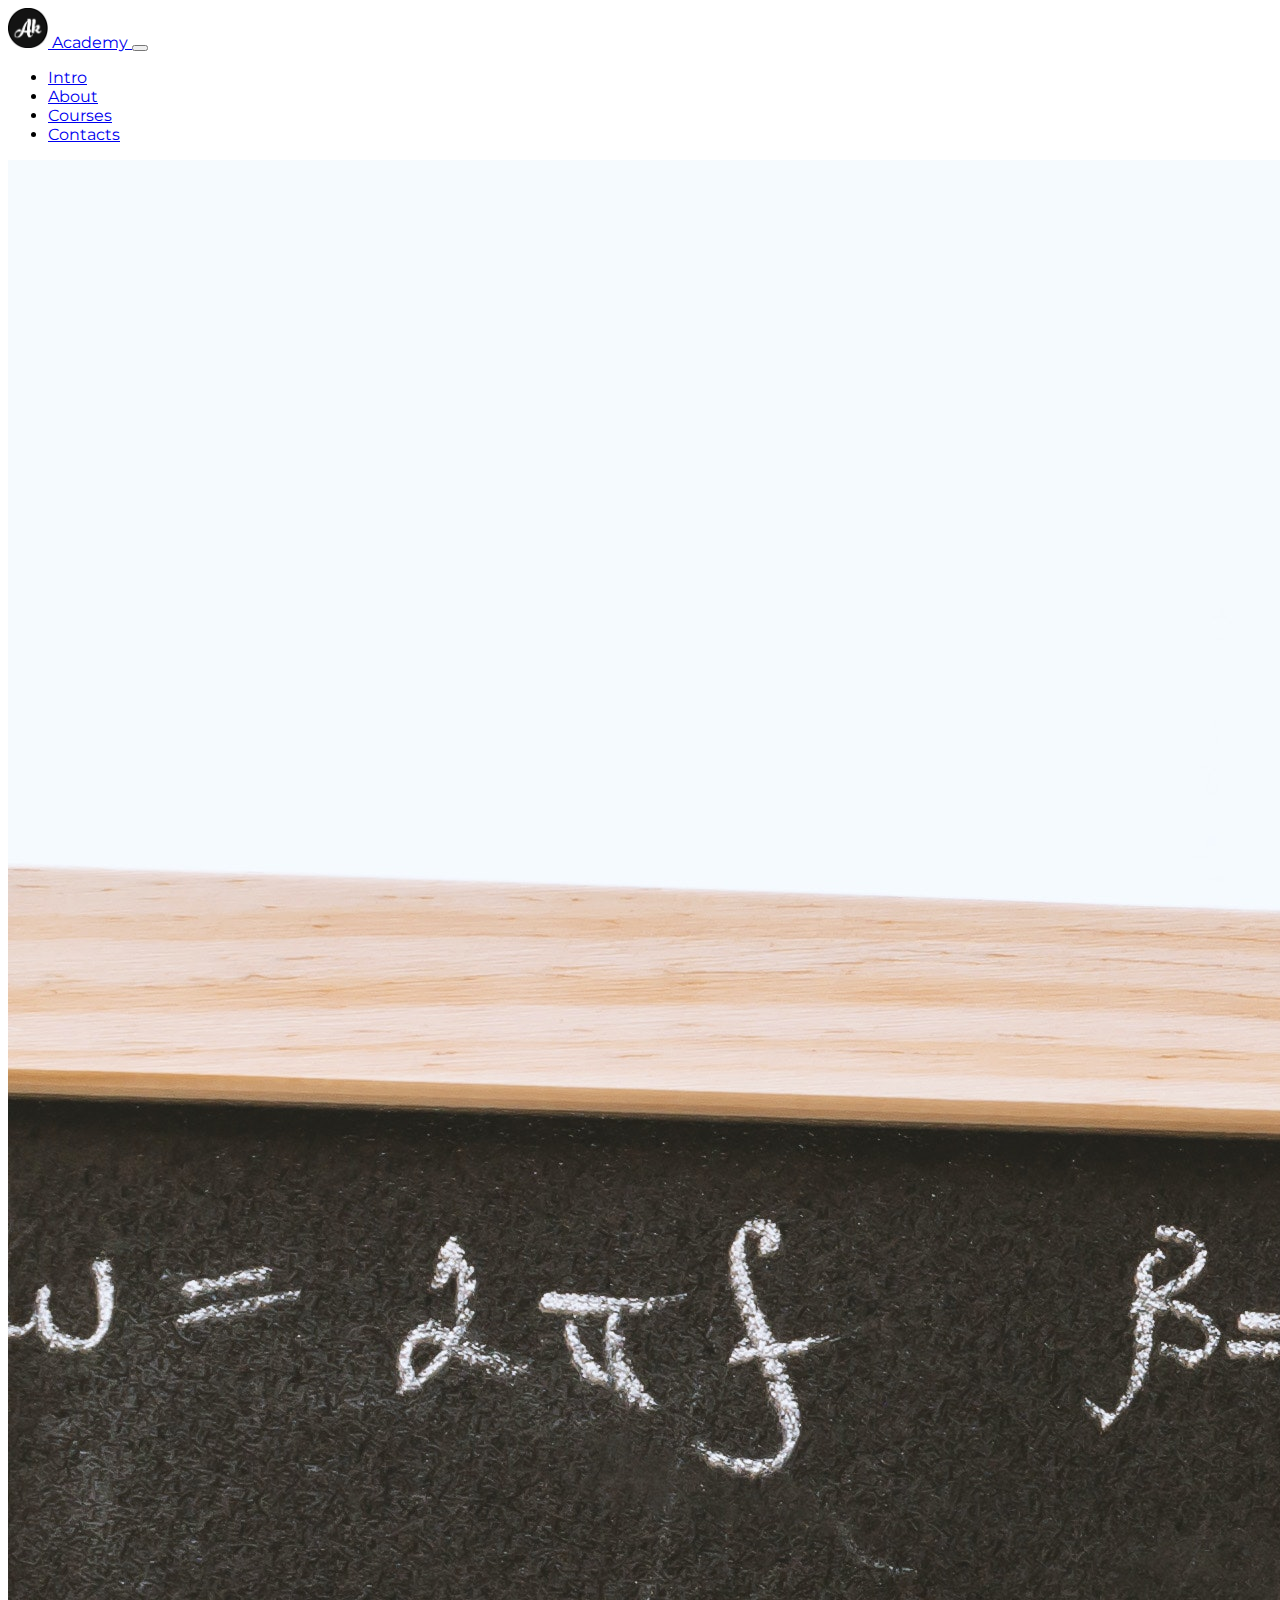
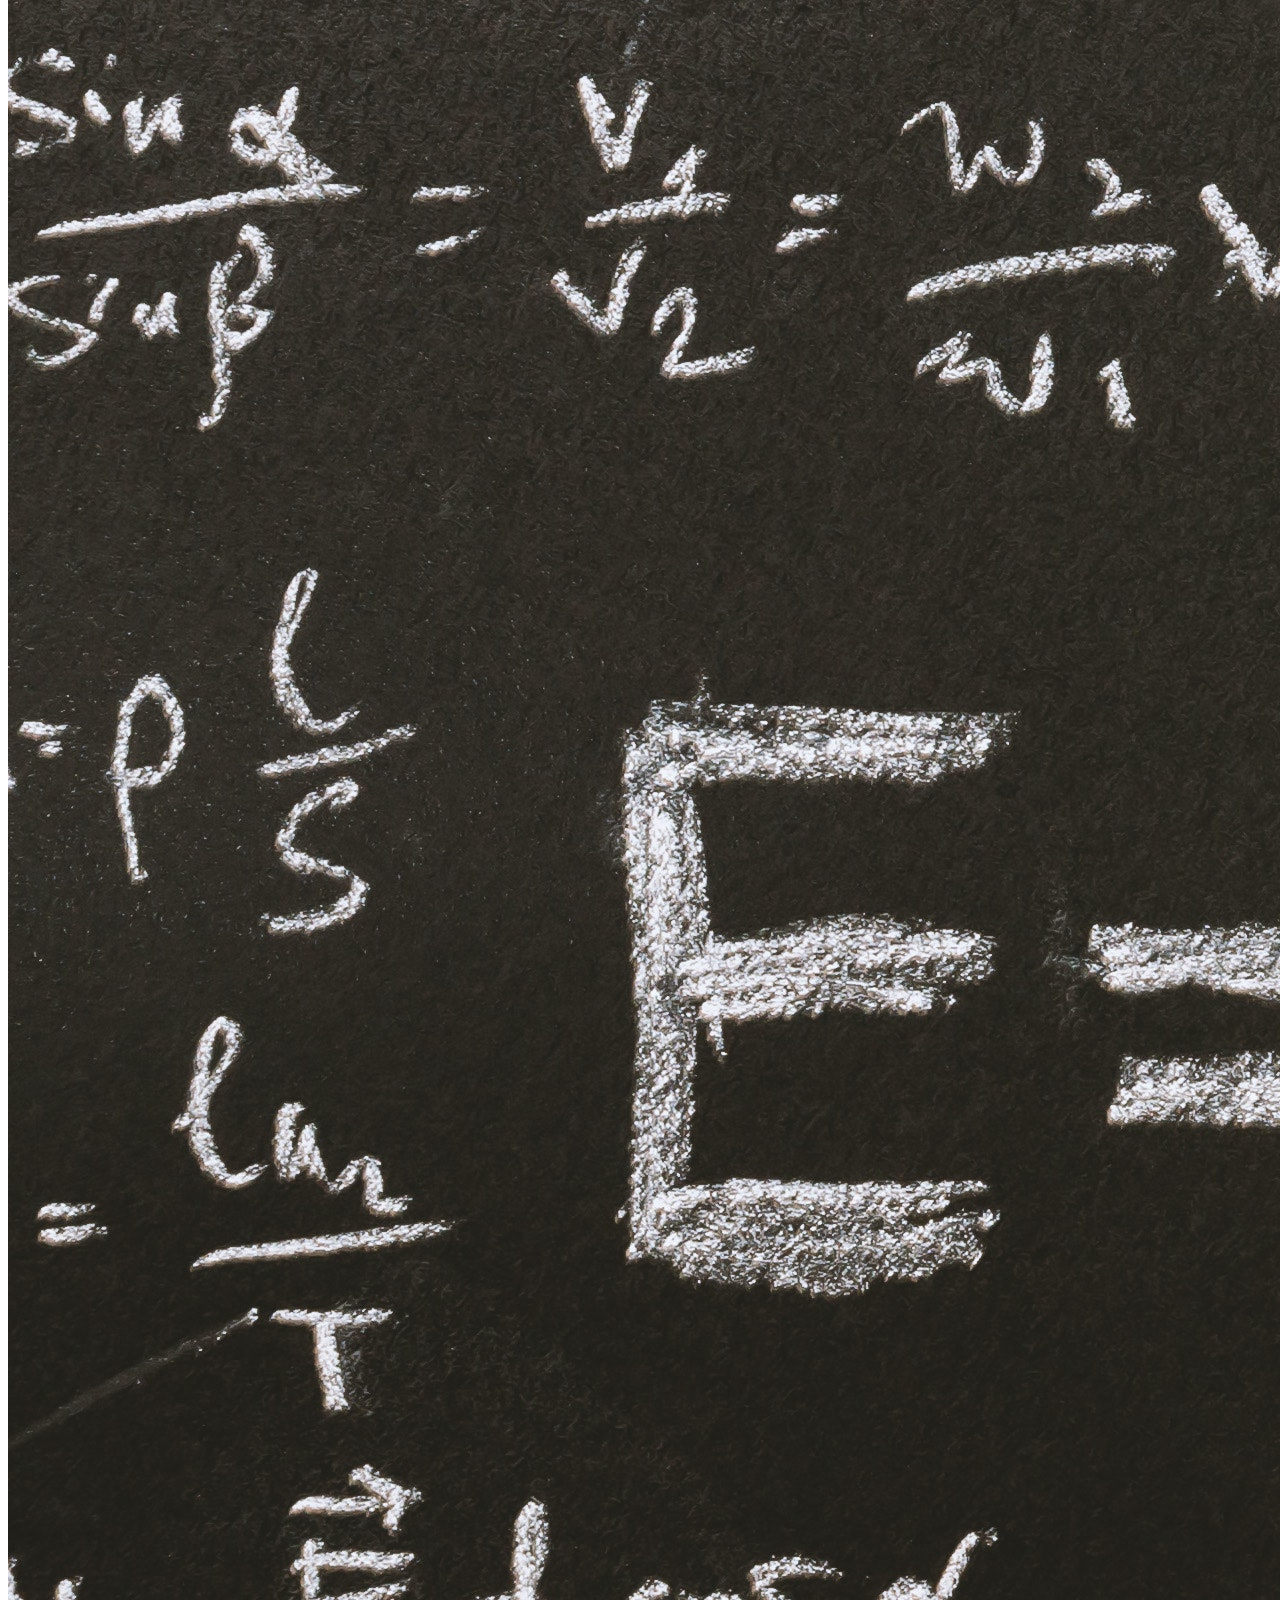
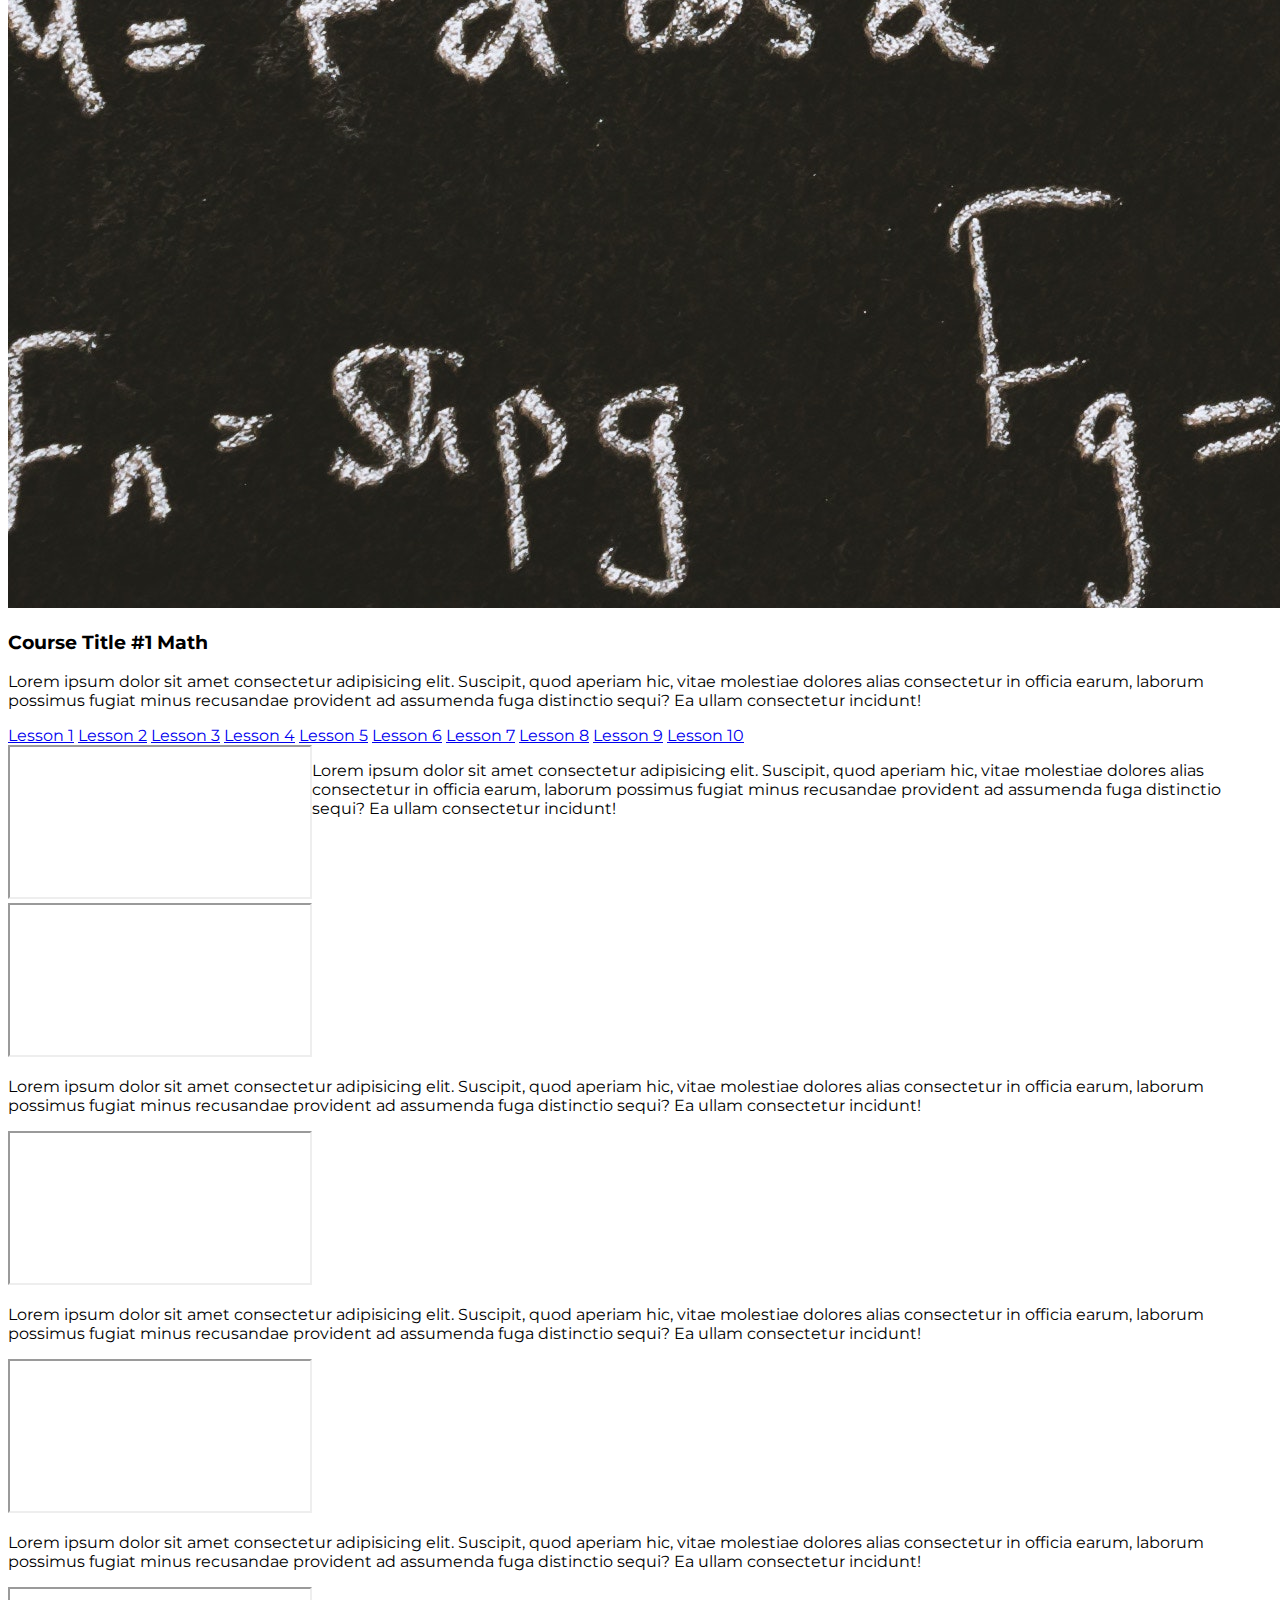
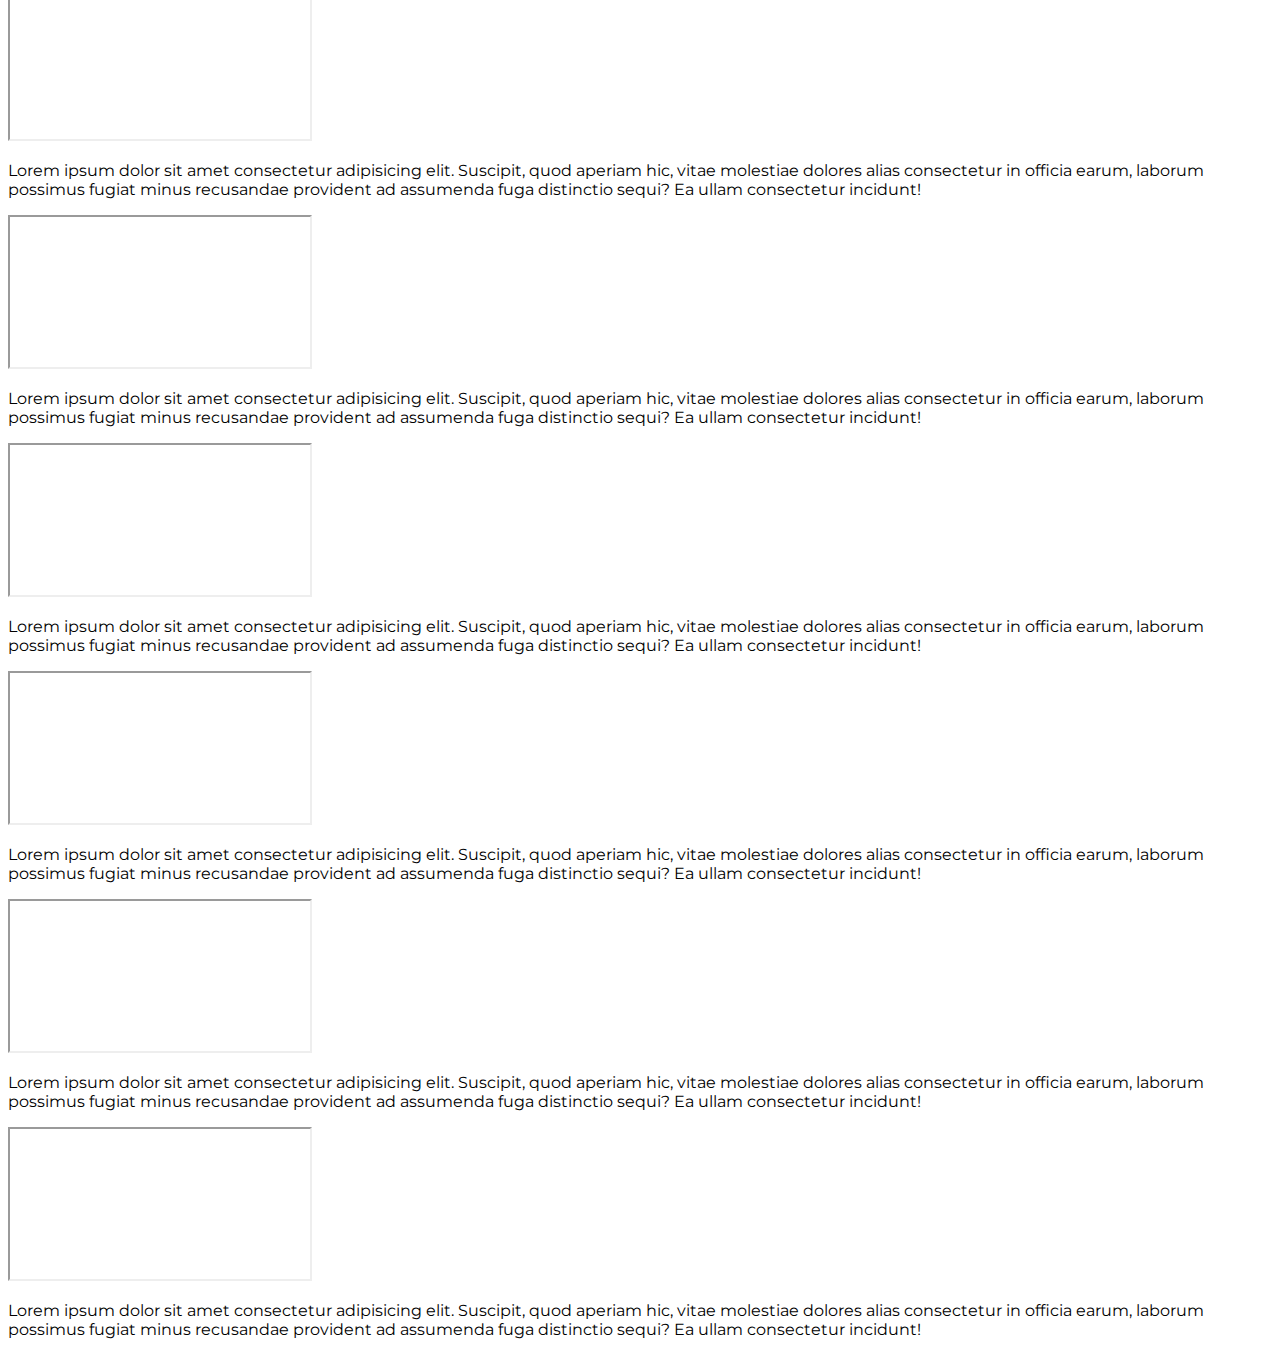
<file: math.html>
<!DOCTYPE html>
<html lang="en">
<head>
    <meta charset="UTF-8">
    <meta http-equiv="X-UA-Compatible" content="IE=edge">
    <meta name="viewport" content="width=device-width, initial-scale=1.0">
    <link rel="icon" type="image/x-icon" href="images/favicon.ico">
    <link rel="preconnect" href="https://fonts.googleapis.com"> 
    <link rel="preconnect" href="https://fonts.gstatic.com" crossorigin> 
    <link href="https://fonts.googleapis.com/css2?family=Montserrat:wght@500&display=swap" rel="stylesheet">
    <link rel="stylesheet" href="https://cdn.jsdelivr.net/npm/bootstrap@4.6.1/dist/css/bootstrap.min.css" integrity="sha384-zCbKRCUGaJDkqS1kPbPd7TveP5iyJE0EjAuZQTgFLD2ylzuqKfdKlfG/eSrtxUkn" crossorigin="anonymous">
    <link rel="stylesheet" href="css/style.css">
    <title>Courses</title>
</head>
<body>

    <div class="shadow-sm sticky-top bg-light">
    <nav class="navbar container-lg px-4 navbar-expand-sm navbar-light">
        <a class="navbar-brand font-weight-bolder" href="index.html">
            <img src="img/logo.png" width="40" height="40" alt="">
            Academy
        </a>
        <button class="navbar-toggler" type="button" data-toggle="collapse" data-target="#navbarSupportedContent" aria-controls="navbarSupportedContent" aria-expanded="false" aria-label="Toggle navigation">
            <span class="navbar-toggler-icon"></span>
        </button>
        
        <div class="collapse navbar-collapse justify-content-end" id="navbarSupportedContent">
            <ul class="navbar-nav justify-content-end">
                <li class="nav-item mx-3">
                    <a class="nav-link" href="index.html#intro">Intro</a>
                </li>
                <li class="nav-item mx-3">
                    <a class="nav-link" href="index.html#about">About</a>
                </li>
                <li class="nav-item mx-3">
                    <a class="nav-link active" href="courses.html">Courses</a>
                </li>
                <li class="nav-item mx-3">
                    <a class="nav-link" href="contacts.html">Contacts</a>
                </li>
            </ul>
        </div>
    </nav>
    </div>
    
    <div class="container-lg">
        <div class="row p-1">
            <div class="p-12 col-12">
                <img class="img-fluid col-12" src="img/img9.jpg" alt="img1">
            </div>
            <div class=" p-3 col-12">
                <h3 class="display-6 font-weight-bolder">
                    Course Title #1 Math
                </h3>
                <p class="py-6 fs-3">
                    Lorem ipsum dolor sit amet consectetur adipisicing elit. Suscipit, quod aperiam hic, vitae molestiae dolores alias consectetur in officia earum, laborum possimus fugiat minus recusandae provident ad assumenda fuga distinctio sequi? Ea ullam consectetur incidunt!
                </p>
            </div>
        </div>
        <div class="row">
            <div class="col-3">
                <div class="nav flex-column nav-pills" id="v-pills-tab" role="tablist" aria-orientation="vertical">
                <a class="nav-link active" id="v-pills-lesson1-tab" data-toggle="pill" href="#v-pills-lesson1" role="tab" aria-controls="v-pills-lesson1" aria-selected="true">Lesson 1</a>
                <a class="nav-link" id="v-pills-lesson2-tab" data-toggle="pill" href="#v-pills-lesson2" role="tab" aria-controls="v-pills-lesson2" aria-selected="false">Lesson 2</a>
                <a class="nav-link" id="v-pills-lesson3-tab" data-toggle="pill" href="#v-pills-lesson3" role="tab" aria-controls="v-pills-lesson3" aria-selected="false">Lesson 3</a>
                <a class="nav-link" id="v-pills-lesson4-tab" data-toggle="pill" href="#v-pills-lesson4" role="tab" aria-controls="v-pills-lesson4" aria-selected="false">Lesson 4</a>
                <a class="nav-link" id="v-pills-lesson5-tab" data-toggle="pill" href="#v-pills-lesson5" role="tab" aria-controls="v-pills-lesson5" aria-selected="false">Lesson 5</a>
                <a class="nav-link" id="v-pills-lesson6-tab" data-toggle="pill" href="#v-pills-lesson6" role="tab" aria-controls="v-pills-lesson6" aria-selected="false">Lesson 6</a>
                <a class="nav-link" id="v-pills-lesson7-tab" data-toggle="pill" href="#v-pills-lesson7" role="tab" aria-controls="v-pills-lesson7" aria-selected="false">Lesson 7</a>
                <a class="nav-link" id="v-pills-lesson8-tab" data-toggle="pill" href="#v-pills-lesson8" role="tab" aria-controls="v-pills-lesson8" aria-selected="false">Lesson 8</a>
                <a class="nav-link" id="v-pills-lesson9-tab" data-toggle="pill" href="#v-pills-lesson9" role="tab" aria-controls="v-pills-lesson9" aria-selected="false">Lesson 9</a>
                <a class="nav-link" id="v-pills-lesson10-tab" data-toggle="pill" href="#v-pills-lesson10" role="tab" aria-controls="v-pills-lesson10" aria-selected="false">Lesson 10</a>

                </div>
            </div>
            <div class="col-9">
                <div class="tab-content" id="v-pills-tabContent">
                <div class="tab-pane fade show active" id="v-pills-lesson1" role="tabpanel" aria-labelledby="v-pills-lesson1-tab">
                    <div class="embed-responsive embed-responsive-16by9">
                        <iframe class="embed-responsive-item" src="https://www.youtube.com/watch?v=TMubSggUOVE" allowfullscreen></iframe>
                    </div>
                    <p class="my-6 fs-3">
                        Lorem ipsum dolor sit amet consectetur adipisicing elit. Suscipit, quod aperiam hic, vitae molestiae dolores alias consectetur in officia earum, laborum possimus fugiat minus recusandae provident ad assumenda fuga distinctio sequi? Ea ullam consectetur incidunt!
                    </p>
                </div>
                <div class="tab-pane fade" id="v-pills-lesson2" role="tabpanel" aria-labelledby="v-pills-lesson2-tab">
                    <div class="embed-responsive embed-responsive-16by9">
                        <iframe class="embed-responsive-item" src="https://www.youtube.com/embed/zpOULjyy-n8?rel=0" allowfullscreen></iframe>
                    </div>
                    <p class="my-6 fs-3">
                        Lorem ipsum dolor sit amet consectetur adipisicing elit. Suscipit, quod aperiam hic, vitae molestiae dolores alias consectetur in officia earum, laborum possimus fugiat minus recusandae provident ad assumenda fuga distinctio sequi? Ea ullam consectetur incidunt!
                    </p>
                </div>
                <div class="tab-pane fade" id="v-pills-lesson3" role="tabpanel" aria-labelledby="v-pills-lesson3-tab">
                    <div class="embed-responsive embed-responsive-16by9">
                        <iframe class="embed-responsive-item" src="https://www.youtube.com/embed/zpOULjyy-n8?rel=0" allowfullscreen></iframe>
                    </div>
                    <p class="my-6 fs-3">
                        Lorem ipsum dolor sit amet consectetur adipisicing elit. Suscipit, quod aperiam hic, vitae molestiae dolores alias consectetur in officia earum, laborum possimus fugiat minus recusandae provident ad assumenda fuga distinctio sequi? Ea ullam consectetur incidunt!
                    </p>
                </div>
                <div class="tab-pane fade" id="v-pills-lesson4" role="tabpanel" aria-labelledby="v-pills-lesson4-tab">
                    <div class="embed-responsive embed-responsive-16by9">
                        <iframe class="embed-responsive-item" src="https://www.youtube.com/embed/zpOULjyy-n8?rel=0" allowfullscreen></iframe>
                    </div>
                    <p class="my-6 fs-3">
                        Lorem ipsum dolor sit amet consectetur adipisicing elit. Suscipit, quod aperiam hic, vitae molestiae dolores alias consectetur in officia earum, laborum possimus fugiat minus recusandae provident ad assumenda fuga distinctio sequi? Ea ullam consectetur incidunt!
                    </p>
                </div>
                <div class="tab-pane fade" id="v-pills-lesson5" role="tabpanel" aria-labelledby="v-pills-lesson5-tab">
                    <div class="embed-responsive embed-responsive-16by9">
                        <iframe class="embed-responsive-item" src="https://www.youtube.com/embed/zpOULjyy-n8?rel=0" allowfullscreen></iframe>
                    </div>
                    <p class="my-6 fs-3">
                        Lorem ipsum dolor sit amet consectetur adipisicing elit. Suscipit, quod aperiam hic, vitae molestiae dolores alias consectetur in officia earum, laborum possimus fugiat minus recusandae provident ad assumenda fuga distinctio sequi? Ea ullam consectetur incidunt!
                    </p>
                </div>
                <div class="tab-pane fade" id="v-pills-lesson6" role="tabpanel" aria-labelledby="v-pills-lesson6-tab">
                    <div class="embed-responsive embed-responsive-16by9">
                        <iframe class="embed-responsive-item" src="https://www.youtube.com/embed/zpOULjyy-n8?rel=0" allowfullscreen></iframe>
                    </div>
                    <p class="my-6 fs-3">
                        Lorem ipsum dolor sit amet consectetur adipisicing elit. Suscipit, quod aperiam hic, vitae molestiae dolores alias consectetur in officia earum, laborum possimus fugiat minus recusandae provident ad assumenda fuga distinctio sequi? Ea ullam consectetur incidunt!
                    </p>
                </div>
                <div class="tab-pane fade" id="v-pills-lesson7" role="tabpanel" aria-labelledby="v-pills-lesson7-tab">
                    <div class="embed-responsive embed-responsive-16by9">
                        <iframe class="embed-responsive-item" src="https://www.youtube.com/embed/zpOULjyy-n8?rel=0" allowfullscreen></iframe>
                    </div>
                    <p class="my-6 fs-3">
                        Lorem ipsum dolor sit amet consectetur adipisicing elit. Suscipit, quod aperiam hic, vitae molestiae dolores alias consectetur in officia earum, laborum possimus fugiat minus recusandae provident ad assumenda fuga distinctio sequi? Ea ullam consectetur incidunt!
                    </p>
                </div>
                <div class="tab-pane fade" id="v-pills-lesson8" role="tabpanel" aria-labelledby="v-pills-lesson8-tab">
                    <div class="embed-responsive embed-responsive-16by9">
                        <iframe class="embed-responsive-item" src="https://www.youtube.com/embed/zpOULjyy-n8?rel=0" allowfullscreen></iframe>
                    </div>
                    <p class="my-6 fs-3">
                        Lorem ipsum dolor sit amet consectetur adipisicing elit. Suscipit, quod aperiam hic, vitae molestiae dolores alias consectetur in officia earum, laborum possimus fugiat minus recusandae provident ad assumenda fuga distinctio sequi? Ea ullam consectetur incidunt!
                    </p>
                </div>
                <div class="tab-pane fade" id="v-pills-lesson9" role="tabpanel" aria-labelledby="v-pills-lesson9-tab">
                    <div class="embed-responsive embed-responsive-16by9">
                        <iframe class="embed-responsive-item" src="https://www.youtube.com/embed/zpOULjyy-n8?rel=0" allowfullscreen></iframe>
                    </div>
                    <p class="my-6 fs-3">
                        Lorem ipsum dolor sit amet consectetur adipisicing elit. Suscipit, quod aperiam hic, vitae molestiae dolores alias consectetur in officia earum, laborum possimus fugiat minus recusandae provident ad assumenda fuga distinctio sequi? Ea ullam consectetur incidunt!
                    </p>
                </div>
                <div class="tab-pane fade" id="v-pills-lesson10" role="tabpanel" aria-labelledby="v-pills-lesson10-tab">
                    <div class="embed-responsive embed-responsive-16by9">
                        <iframe class="embed-responsive-item" src="https://www.youtube.com/embed/zpOULjyy-n8?rel=0" allowfullscreen></iframe>
                    </div>
                    <p class="my-6 fs-3">
                        Lorem ipsum dolor sit amet consectetur adipisicing elit. Suscipit, quod aperiam hic, vitae molestiae dolores alias consectetur in officia earum, laborum possimus fugiat minus recusandae provident ad assumenda fuga distinctio sequi? Ea ullam consectetur incidunt!
                    </p>
                </div>
            </div>
        </div>

    </div>
    

    <script src="https://cdn.jsdelivr.net/npm/jquery@3.5.1/dist/jquery.slim.min.js" integrity="sha384-DfXdz2htPH0lsSSs5nCTpuj/zy4C+OGpamoFVy38MVBnE+IbbVYUew+OrCXaRkfj" crossorigin="anonymous"></script>
    <script src="https://cdn.jsdelivr.net/npm/bootstrap@4.6.1/dist/js/bootstrap.bundle.min.js" integrity="sha384-fQybjgWLrvvRgtW6bFlB7jaZrFsaBXjsOMm/tB9LTS58ONXgqbR9W8oWht/amnpF" crossorigin="anonymous"></script>
    <script src="https://ajax.googleapis.com/ajax/libs/jquery/3.5.1/jquery.min.js"></script>
    <script src="js/filter.js"></script>
</body>
</html>
</file>
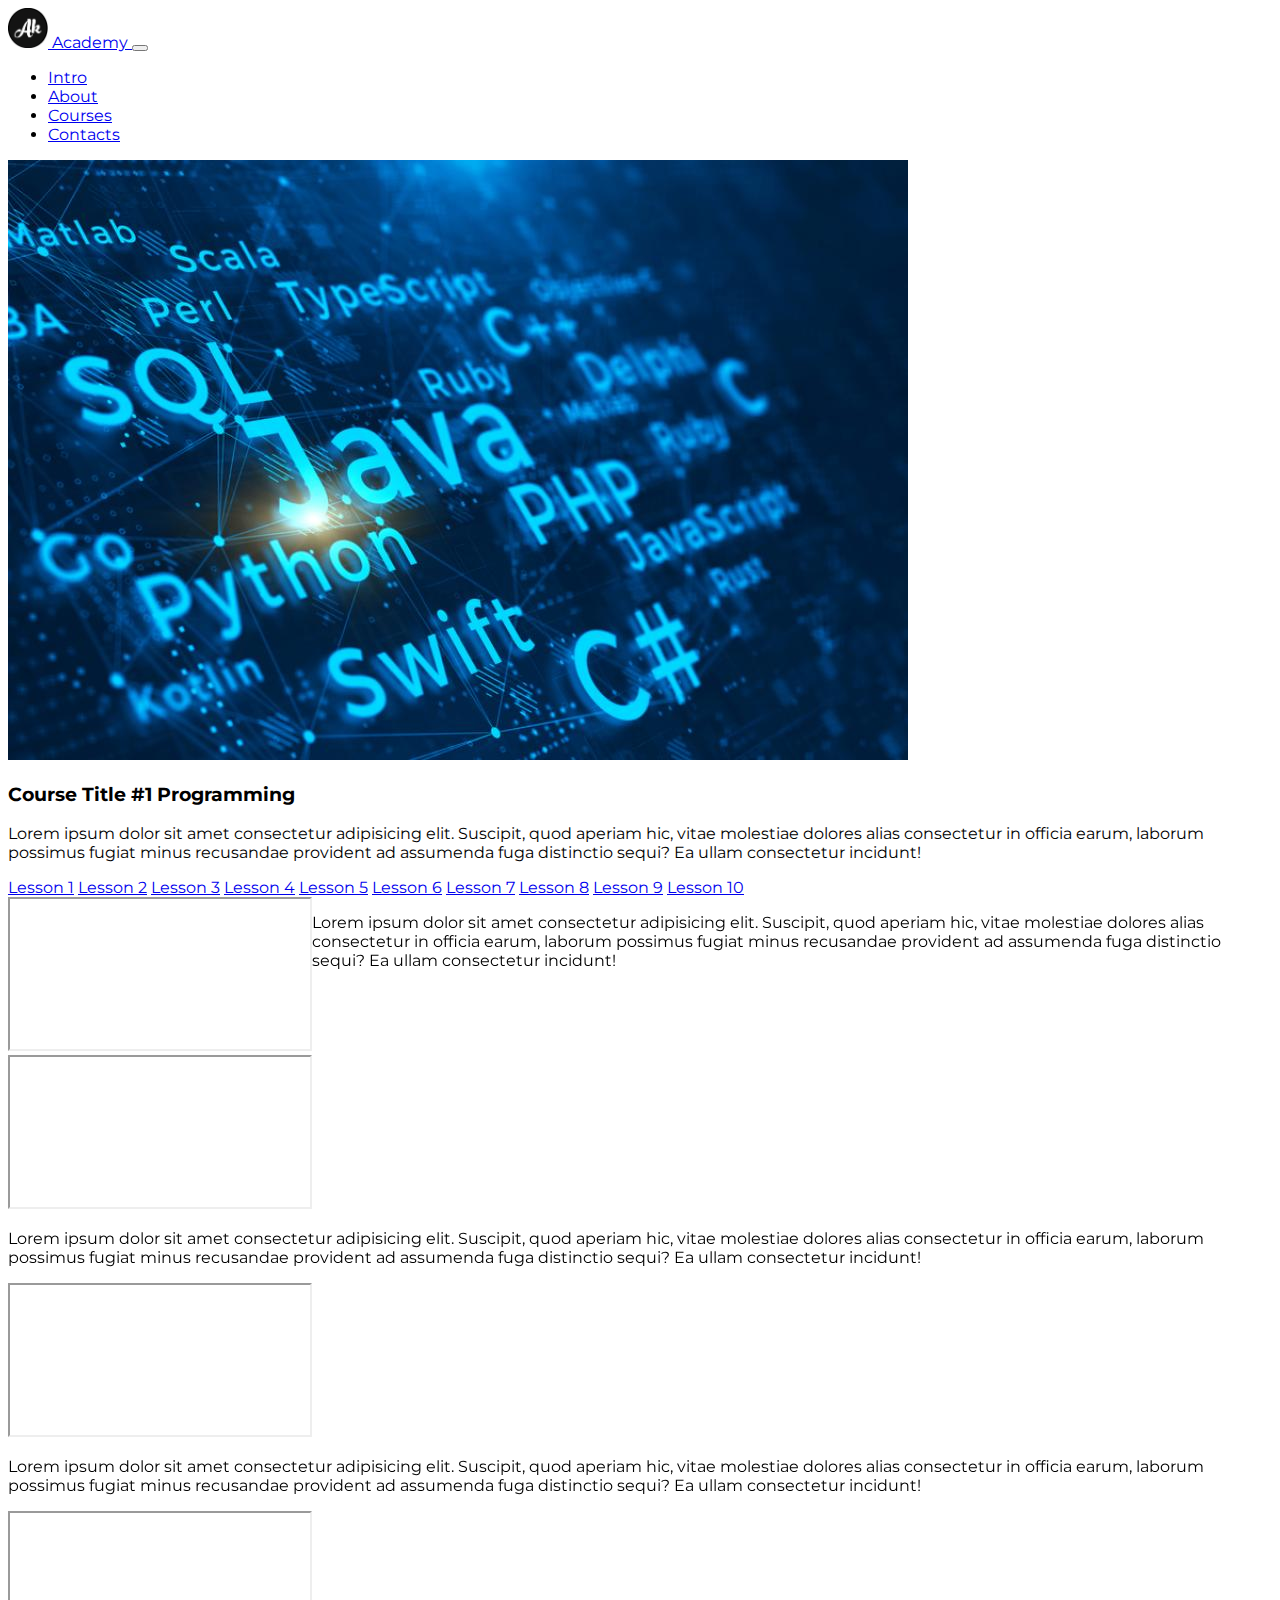
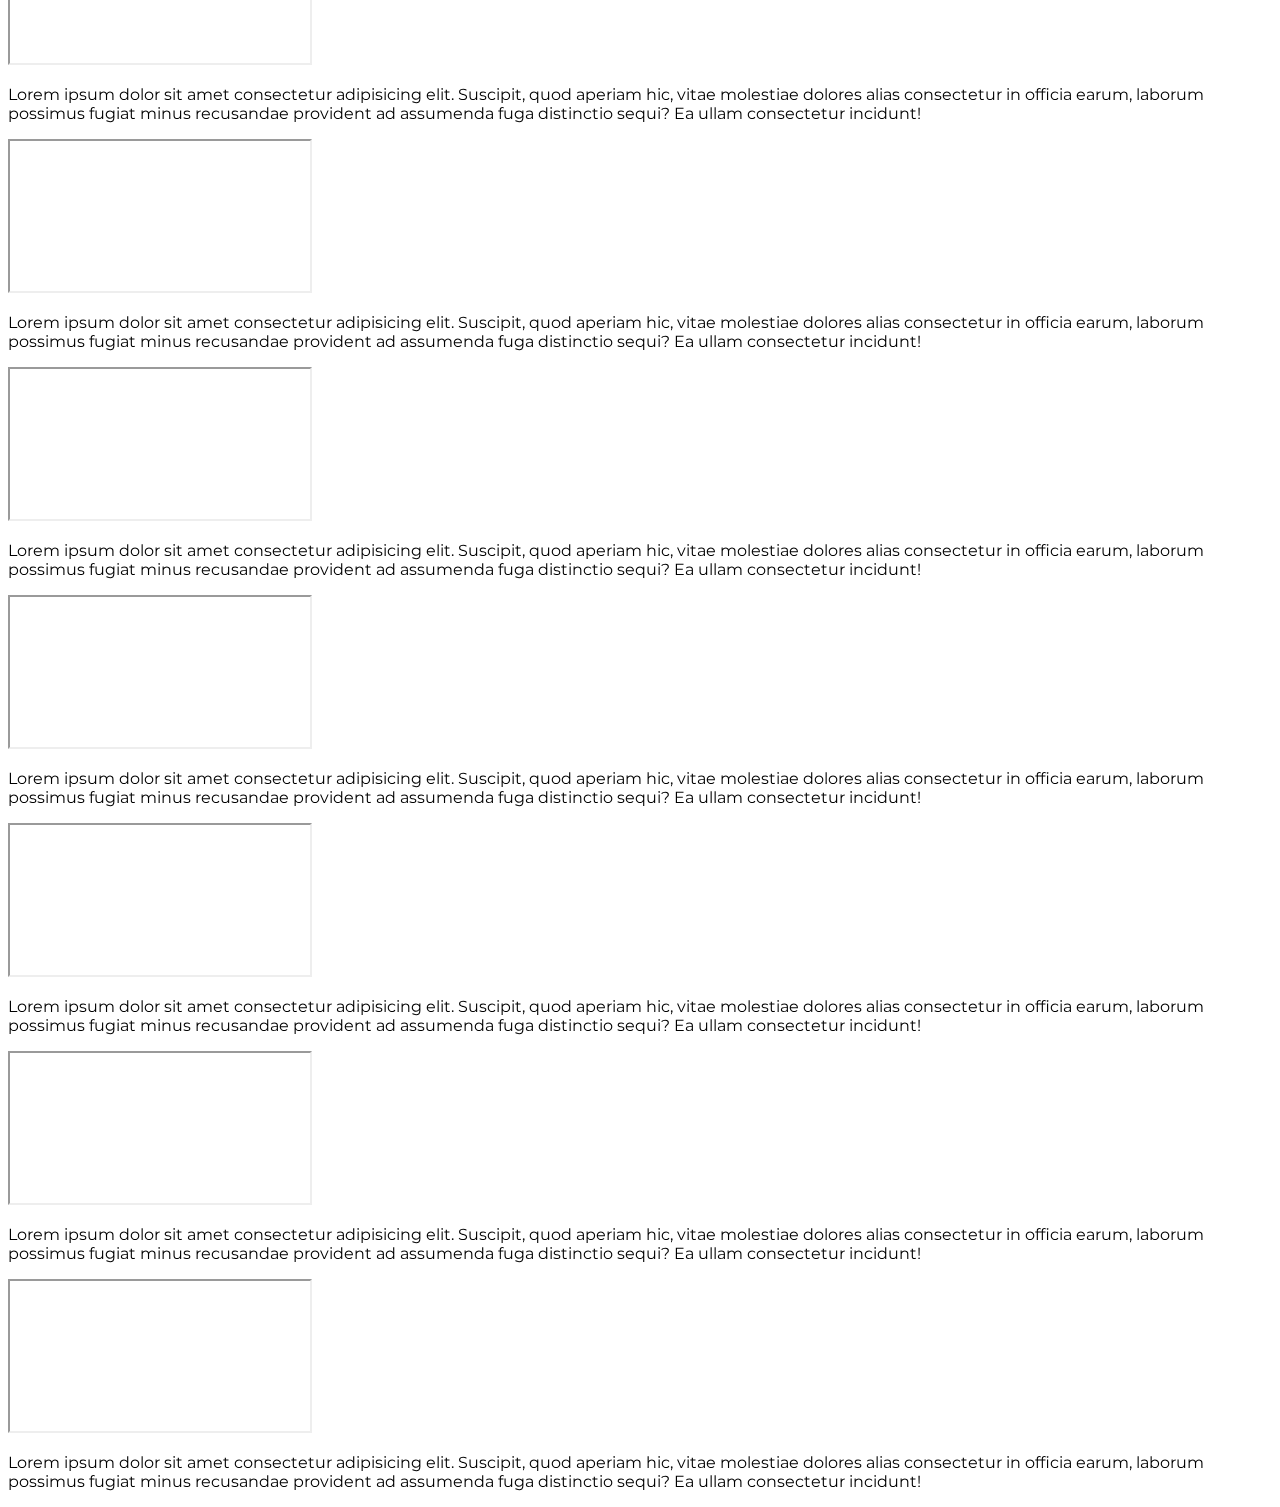
<file: programming.html>
<!DOCTYPE html>
<html lang="en">
<head>
    <meta charset="UTF-8">
    <meta http-equiv="X-UA-Compatible" content="IE=edge">
    <meta name="viewport" content="width=device-width, initial-scale=1.0">
    <link rel="icon" type="image/x-icon" href="images/favicon.ico">
    <link rel="preconnect" href="https://fonts.googleapis.com"> 
    <link rel="preconnect" href="https://fonts.gstatic.com" crossorigin> 
    <link href="https://fonts.googleapis.com/css2?family=Montserrat:wght@500&display=swap" rel="stylesheet">
    <link rel="stylesheet" href="https://cdn.jsdelivr.net/npm/bootstrap@4.6.1/dist/css/bootstrap.min.css" integrity="sha384-zCbKRCUGaJDkqS1kPbPd7TveP5iyJE0EjAuZQTgFLD2ylzuqKfdKlfG/eSrtxUkn" crossorigin="anonymous">
    <link rel="stylesheet" href="css/style.css">
    <title>Courses</title>
</head>
<body>

    <div class="shadow-sm sticky-top bg-light">
    <nav class="navbar container-lg px-4 navbar-expand-sm navbar-light">
        <a class="navbar-brand font-weight-bolder" href="index.html">
            <img src="img/logo.png" width="40" height="40" alt="">
            Academy
        </a>
        <button class="navbar-toggler" type="button" data-toggle="collapse" data-target="#navbarSupportedContent" aria-controls="navbarSupportedContent" aria-expanded="false" aria-label="Toggle navigation">
            <span class="navbar-toggler-icon"></span>
        </button>
        
        <div class="collapse navbar-collapse justify-content-end" id="navbarSupportedContent">
            <ul class="navbar-nav justify-content-end">
                <li class="nav-item mx-3">
                    <a class="nav-link" href="index.html#intro">Intro</a>
                </li>
                <li class="nav-item mx-3">
                    <a class="nav-link" href="index.html#about">About</a>
                </li>
                <li class="nav-item mx-3">
                    <a class="nav-link active" href="courses.html">Courses</a>
                </li>
                <li class="nav-item mx-3">
                    <a class="nav-link" href="contacts.html">Contacts</a>
                </li>
            </ul>
        </div>
    </nav>
    </div>
    
    <div class="container-lg">
        <div class="row p-1">
            <div class="p-12 col-12">
                <img class="img-fluid col-12" src="img/img8.jpeg" alt="img1">
            </div>
            <div class=" p-3 col-12">
                <h3 class="display-6 font-weight-bolder">
                    Course Title #1 Programming
                </h3>
                <p class="py-6 fs-3">
                    Lorem ipsum dolor sit amet consectetur adipisicing elit. Suscipit, quod aperiam hic, vitae molestiae dolores alias consectetur in officia earum, laborum possimus fugiat minus recusandae provident ad assumenda fuga distinctio sequi? Ea ullam consectetur incidunt!
                </p>
            </div>
        </div>

        <div class="row">
            <div class="col-3">
                <div class="nav flex-column nav-pills" id="v-pills-tab" role="tablist" aria-orientation="vertical">
                <a class="nav-link active" id="v-pills-lesson1-tab" data-toggle="pill" href="#v-pills-lesson1" role="tab" aria-controls="v-pills-lesson1" aria-selected="true">Lesson 1</a>
                <a class="nav-link" id="v-pills-lesson2-tab" data-toggle="pill" href="#v-pills-lesson2" role="tab" aria-controls="v-pills-lesson2" aria-selected="false">Lesson 2</a>
                <a class="nav-link" id="v-pills-lesson3-tab" data-toggle="pill" href="#v-pills-lesson3" role="tab" aria-controls="v-pills-lesson3" aria-selected="false">Lesson 3</a>
                <a class="nav-link" id="v-pills-lesson4-tab" data-toggle="pill" href="#v-pills-lesson4" role="tab" aria-controls="v-pills-lesson4" aria-selected="false">Lesson 4</a>
                <a class="nav-link" id="v-pills-lesson5-tab" data-toggle="pill" href="#v-pills-lesson5" role="tab" aria-controls="v-pills-lesson5" aria-selected="false">Lesson 5</a>
                <a class="nav-link" id="v-pills-lesson6-tab" data-toggle="pill" href="#v-pills-lesson6" role="tab" aria-controls="v-pills-lesson6" aria-selected="false">Lesson 6</a>
                <a class="nav-link" id="v-pills-lesson7-tab" data-toggle="pill" href="#v-pills-lesson7" role="tab" aria-controls="v-pills-lesson7" aria-selected="false">Lesson 7</a>
                <a class="nav-link" id="v-pills-lesson8-tab" data-toggle="pill" href="#v-pills-lesson8" role="tab" aria-controls="v-pills-lesson8" aria-selected="false">Lesson 8</a>
                <a class="nav-link" id="v-pills-lesson9-tab" data-toggle="pill" href="#v-pills-lesson9" role="tab" aria-controls="v-pills-lesson9" aria-selected="false">Lesson 9</a>
                <a class="nav-link" id="v-pills-lesson10-tab" data-toggle="pill" href="#v-pills-lesson10" role="tab" aria-controls="v-pills-lesson10" aria-selected="false">Lesson 10</a>

                </div>
            </div>
            <div class="col-9">
                <div class="tab-content" id="v-pills-tabContent">
                <div class="tab-pane fade show active" id="v-pills-lesson1" role="tabpanel" aria-labelledby="v-pills-lesson1-tab">
                    <div class="embed-responsive embed-responsive-16by9">
                        <iframe class="embed-responsive-item" src="https://www.youtube.com/embed/zpOULjyy-n8?rel=0" allowfullscreen></iframe>
                    </div>
                    <p class="my-6 fs-3">
                        Lorem ipsum dolor sit amet consectetur adipisicing elit. Suscipit, quod aperiam hic, vitae molestiae dolores alias consectetur in officia earum, laborum possimus fugiat minus recusandae provident ad assumenda fuga distinctio sequi? Ea ullam consectetur incidunt!
                    </p>
                </div>
                <div class="tab-pane fade" id="v-pills-lesson2" role="tabpanel" aria-labelledby="v-pills-lesson2-tab">
                    <div class="embed-responsive embed-responsive-16by9">
                        <iframe class="embed-responsive-item" src="https://www.youtube.com/embed/zpOULjyy-n8?rel=0" allowfullscreen></iframe>
                    </div>
                    <p class="my-6 fs-3">
                        Lorem ipsum dolor sit amet consectetur adipisicing elit. Suscipit, quod aperiam hic, vitae molestiae dolores alias consectetur in officia earum, laborum possimus fugiat minus recusandae provident ad assumenda fuga distinctio sequi? Ea ullam consectetur incidunt!
                    </p>
                </div>
                <div class="tab-pane fade" id="v-pills-lesson3" role="tabpanel" aria-labelledby="v-pills-lesson3-tab">
                    <div class="embed-responsive embed-responsive-16by9">
                        <iframe class="embed-responsive-item" src="https://www.youtube.com/embed/zpOULjyy-n8?rel=0" allowfullscreen></iframe>
                    </div>
                    <p class="my-6 fs-3">
                        Lorem ipsum dolor sit amet consectetur adipisicing elit. Suscipit, quod aperiam hic, vitae molestiae dolores alias consectetur in officia earum, laborum possimus fugiat minus recusandae provident ad assumenda fuga distinctio sequi? Ea ullam consectetur incidunt!
                    </p>
                </div>
                <div class="tab-pane fade" id="v-pills-lesson4" role="tabpanel" aria-labelledby="v-pills-lesson4-tab">
                    <div class="embed-responsive embed-responsive-16by9">
                        <iframe class="embed-responsive-item" src="https://www.youtube.com/embed/zpOULjyy-n8?rel=0" allowfullscreen></iframe>
                    </div>
                    <p class="my-6 fs-3">
                        Lorem ipsum dolor sit amet consectetur adipisicing elit. Suscipit, quod aperiam hic, vitae molestiae dolores alias consectetur in officia earum, laborum possimus fugiat minus recusandae provident ad assumenda fuga distinctio sequi? Ea ullam consectetur incidunt!
                    </p>
                </div>
                <div class="tab-pane fade" id="v-pills-lesson5" role="tabpanel" aria-labelledby="v-pills-lesson5-tab">
                    <div class="embed-responsive embed-responsive-16by9">
                        <iframe class="embed-responsive-item" src="https://www.youtube.com/embed/zpOULjyy-n8?rel=0" allowfullscreen></iframe>
                    </div>
                    <p class="my-6 fs-3">
                        Lorem ipsum dolor sit amet consectetur adipisicing elit. Suscipit, quod aperiam hic, vitae molestiae dolores alias consectetur in officia earum, laborum possimus fugiat minus recusandae provident ad assumenda fuga distinctio sequi? Ea ullam consectetur incidunt!
                    </p>
                </div>
                <div class="tab-pane fade" id="v-pills-lesson6" role="tabpanel" aria-labelledby="v-pills-lesson6-tab">
                    <div class="embed-responsive embed-responsive-16by9">
                        <iframe class="embed-responsive-item" src="https://www.youtube.com/embed/zpOULjyy-n8?rel=0" allowfullscreen></iframe>
                    </div>
                    <p class="my-6 fs-3">
                        Lorem ipsum dolor sit amet consectetur adipisicing elit. Suscipit, quod aperiam hic, vitae molestiae dolores alias consectetur in officia earum, laborum possimus fugiat minus recusandae provident ad assumenda fuga distinctio sequi? Ea ullam consectetur incidunt!
                    </p>
                </div>
                <div class="tab-pane fade" id="v-pills-lesson7" role="tabpanel" aria-labelledby="v-pills-lesson7-tab">
                    <div class="embed-responsive embed-responsive-16by9">
                        <iframe class="embed-responsive-item" src="https://www.youtube.com/embed/zpOULjyy-n8?rel=0" allowfullscreen></iframe>
                    </div>
                    <p class="my-6 fs-3">
                        Lorem ipsum dolor sit amet consectetur adipisicing elit. Suscipit, quod aperiam hic, vitae molestiae dolores alias consectetur in officia earum, laborum possimus fugiat minus recusandae provident ad assumenda fuga distinctio sequi? Ea ullam consectetur incidunt!
                    </p>
                </div>
                <div class="tab-pane fade" id="v-pills-lesson8" role="tabpanel" aria-labelledby="v-pills-lesson8-tab">
                    <div class="embed-responsive embed-responsive-16by9">
                        <iframe class="embed-responsive-item" src="https://www.youtube.com/embed/zpOULjyy-n8?rel=0" allowfullscreen></iframe>
                    </div>
                    <p class="my-6 fs-3">
                        Lorem ipsum dolor sit amet consectetur adipisicing elit. Suscipit, quod aperiam hic, vitae molestiae dolores alias consectetur in officia earum, laborum possimus fugiat minus recusandae provident ad assumenda fuga distinctio sequi? Ea ullam consectetur incidunt!
                    </p>
                </div>
                <div class="tab-pane fade" id="v-pills-lesson9" role="tabpanel" aria-labelledby="v-pills-lesson9-tab">
                    <div class="embed-responsive embed-responsive-16by9">
                        <iframe class="embed-responsive-item" src="https://www.youtube.com/embed/zpOULjyy-n8?rel=0" allowfullscreen></iframe>
                    </div>
                    <p class="my-6 fs-3">
                        Lorem ipsum dolor sit amet consectetur adipisicing elit. Suscipit, quod aperiam hic, vitae molestiae dolores alias consectetur in officia earum, laborum possimus fugiat minus recusandae provident ad assumenda fuga distinctio sequi? Ea ullam consectetur incidunt!
                    </p>
                </div>
                <div class="tab-pane fade" id="v-pills-lesson10" role="tabpanel" aria-labelledby="v-pills-lesson10-tab">
                    <div class="embed-responsive embed-responsive-16by9">
                        <iframe class="embed-responsive-item" src="https://www.youtube.com/embed/zpOULjyy-n8?rel=0" allowfullscreen></iframe>
                    </div>
                    <p class="my-6 fs-3">
                        Lorem ipsum dolor sit amet consectetur adipisicing elit. Suscipit, quod aperiam hic, vitae molestiae dolores alias consectetur in officia earum, laborum possimus fugiat minus recusandae provident ad assumenda fuga distinctio sequi? Ea ullam consectetur incidunt!
                    </p>
                </div>
            </div>
        </div>

    </div>
    

    <script src="https://cdn.jsdelivr.net/npm/jquery@3.5.1/dist/jquery.slim.min.js" integrity="sha384-DfXdz2htPH0lsSSs5nCTpuj/zy4C+OGpamoFVy38MVBnE+IbbVYUew+OrCXaRkfj" crossorigin="anonymous"></script>
    <script src="https://cdn.jsdelivr.net/npm/bootstrap@4.6.1/dist/js/bootstrap.bundle.min.js" integrity="sha384-fQybjgWLrvvRgtW6bFlB7jaZrFsaBXjsOMm/tB9LTS58ONXgqbR9W8oWht/amnpF" crossorigin="anonymous"></script>
    <script src="https://ajax.googleapis.com/ajax/libs/jquery/3.5.1/jquery.min.js"></script>
    <script src="js/filter.js"></script>

</body>
</html>
</file>
<file: css/style.css>
* {
    font-family: 'Montserrat', sans-serif;
}

.bg-brown {
    background-color: #996a40;
}

.filterDiv {
    display: none;
}

.show {
    display: flex;
}

#myBtnContainer .btn {
    background-color: #eee;
}
  
#myBtnContainer .btn:hover {
    background-color: #ddd;
}
  
#myBtnContainer .btn.active {
    background-color: #888;
    color: white;
}
</file>
